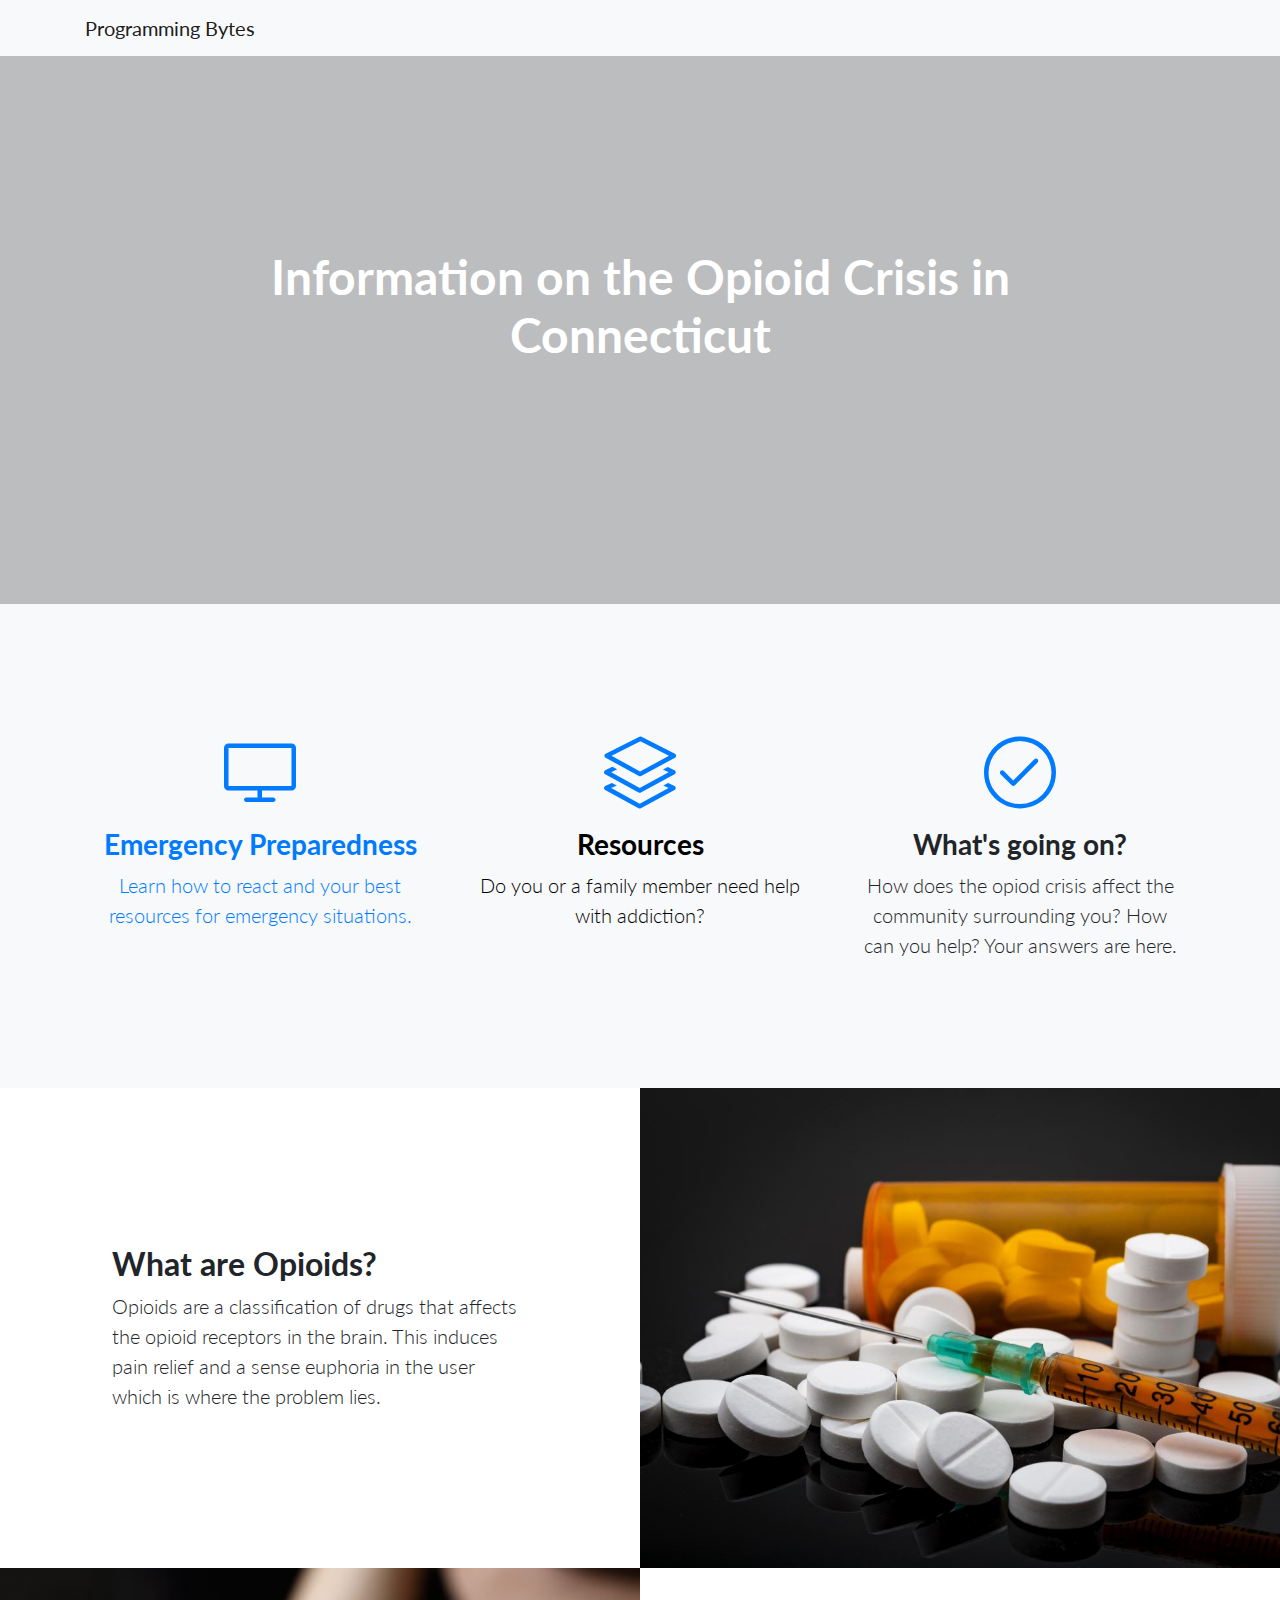
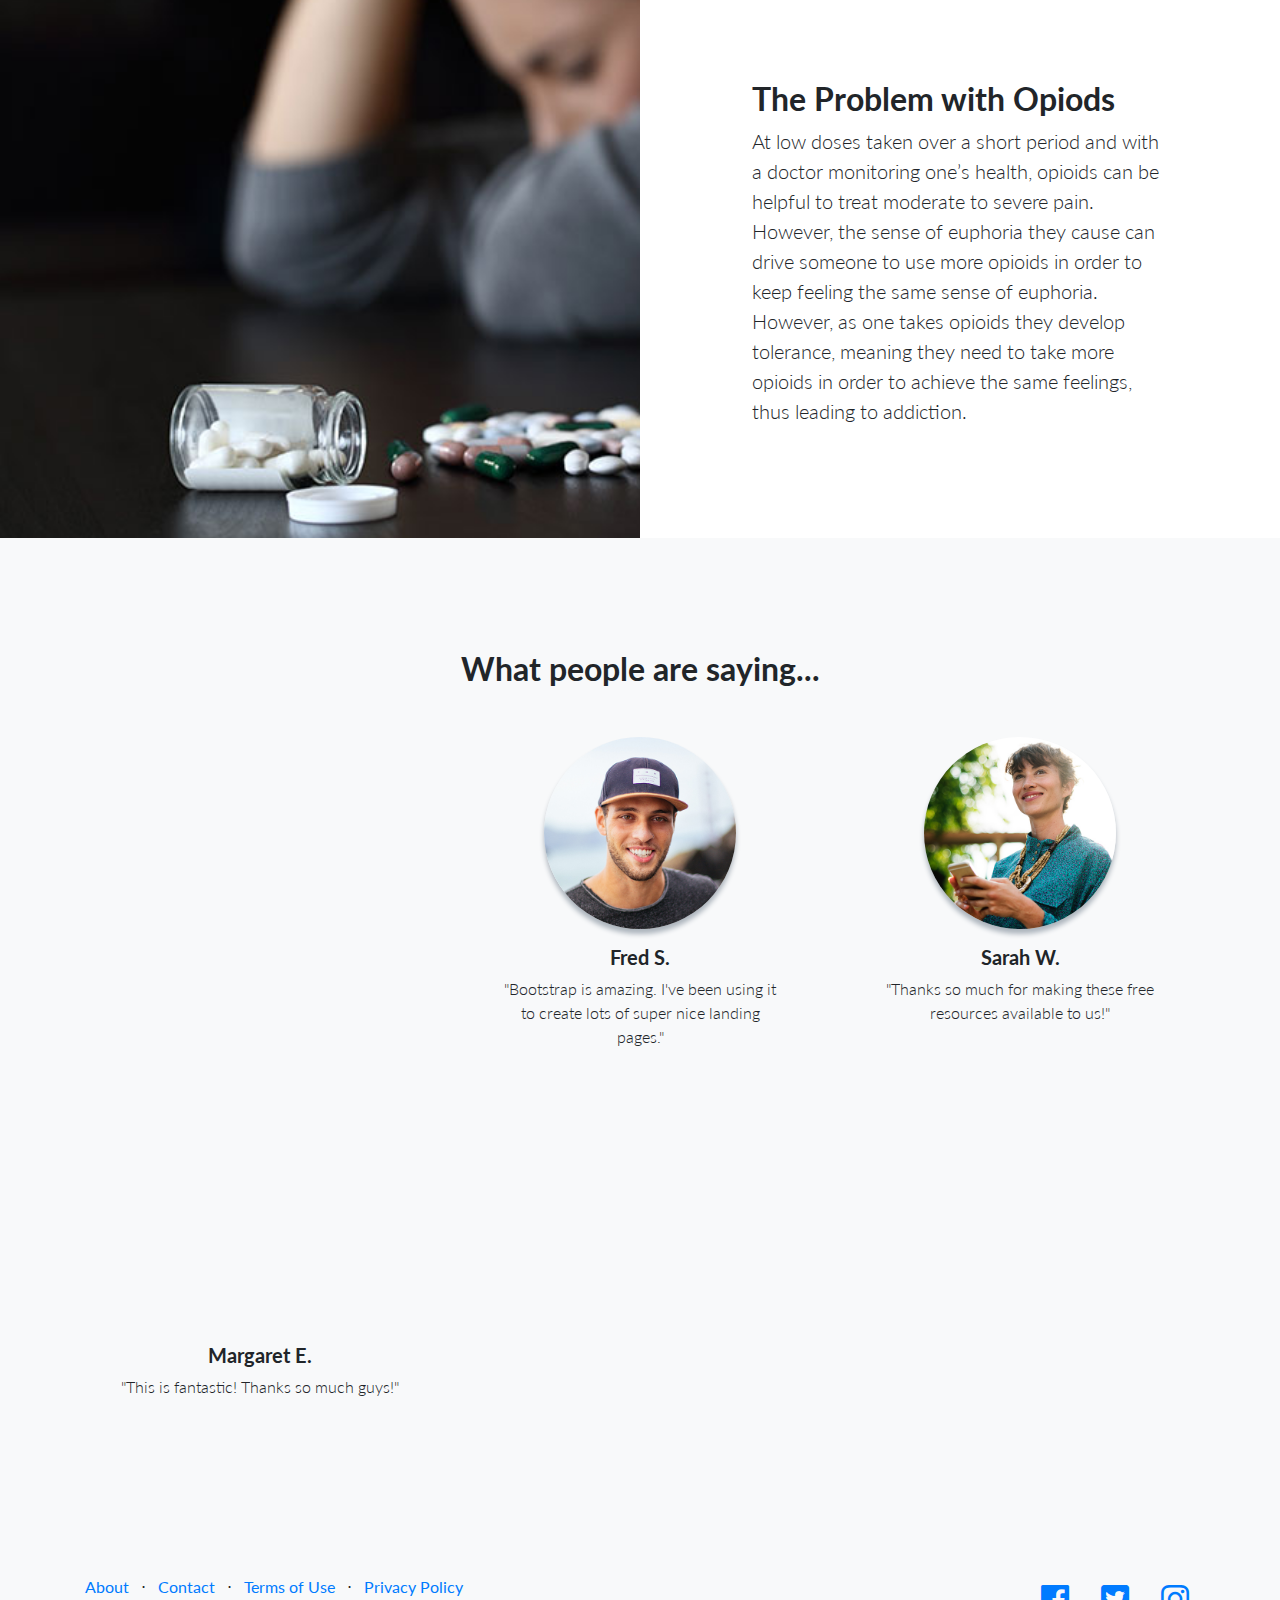
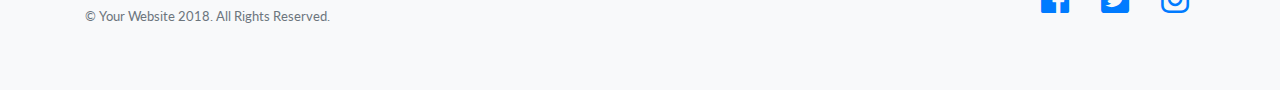
<file: startbootstrap-landing-page-gh-pages/index.html>
<!DOCTYPE html>
<html lang="en">
  <head>

    <meta charset="utf-8">
    <meta name="viewport" content="width=device-width, initial-scale=1, shrink-to-fit=no">
    <meta name="description" content="">
    <meta name="author" content="">

    <title>Programming Bytes</title>

    <!-- Bootstrap core CSS -->
    <link href="vendor/bootstrap/css/bootstrap.min.css" rel="stylesheet">

    <!-- Custom fonts for this template -->
    <link href="vendor/fontawesome-free/css/all.min.css" rel="stylesheet">
    <link href="vendor/simple-line-icons/css/simple-line-icons.css" rel="stylesheet" type="text/css">
    <link href="https://fonts.googleapis.com/css?family=Lato:300,400,700,300italic,400italic,700italic" rel="stylesheet" type="text/css">

    <!-- Custom styles for this template -->
    <link href="css/landing-page.min.css" rel="stylesheet">

  </head>

  <body>

    <!-- Navigation -->
    <nav class="navbar navbar-light bg-light static-top">
      <div class="container">
        <a class="navbar-brand" href="#">Programming Bytes</a>

      </div>
    </nav>

    <!-- Masthead -->
    <header class="masthead text-white text-center">
      <div class="overlay"></div>
      <div class="container">
        <div class="row">
          <div class="col-xl-9 mx-auto">
            <h1 class="mb-5">Information on the Opioid Crisis in Connecticut</h1>
          </div>
          <div class="col-md-10 col-lg-8 col-xl-7 mx-auto">
          </div>
        </div>
      </div>
    </header>

    <!-- Icons Grid -->
    <section class="features-icons bg-light text-center">
      <div class="container">
        <div class="row">
          <div class="col-lg-4">
			<a href="emergency.html">
            <div class="features-icons-item mx-auto mb-5 mb-lg-0 mb-lg-3">
              <div class="features-icons-icon d-flex">
                <i class="icon-screen-desktop m-auto text-primary" ></i>
              </div>
              <h3>Emergency Preparedness</h3>
              <p class="lead mb-0">Learn how to react and your best resources for emergency situations.</p>
			</a>
			</div>
          </div>

          <div class="col-lg-4">
		  <a href = "resources.html" style = "color: rgb(0,0,0)">
            <div class="features-icons-item mx-auto mb-5 mb-lg-0 mb-lg-3">
              <div class="features-icons-icon d-flex">
                <i class="icon-layers m-auto text-primary"></i>
              </div>
              <h3> Resources</h3>
              <p class="lead mb-0">Do you or a family member need help with addiction?</p>
            </div>
			  </a>
          </div>

          <div class="col-lg-4">
            <div class="features-icons-item mx-auto mb-0 mb-lg-3">
              <div class="features-icons-icon d-flex">
                <i class="icon-check m-auto text-primary"></i>
              </div>
              <h3>What's going on?</h3>
              <p class="lead mb-0">How does the opiod crisis affect the community surrounding you? How can you help?  Your answers are here. </p>
            </div>
          </div>
        </div>
      </div>
    </section>

    <!-- Image Showcases -->
    <section class="showcase">
      <div class="container-fluid p-0">
        <div class="row no-gutters">

          <div class="col-lg-6 order-lg-2 text-white showcase-img" style="background-image: url('img/opioids.jpg');"></div>
          <div class="col-lg-6 order-lg-1 my-auto showcase-text">
            <h2>What are Opioids?</h2>
            <p class="lead mb-0">Opioids are a classification of drugs that affects the opioid receptors in the brain. This induces pain relief and a sense euphoria in the user which is where the problem lies. </p>
          </div>
        </div>
        <div class="row no-gutters">
          <div class="col-lg-6 text-white showcase-img" style="background-image: url('img/addiction.jpg');"></div>
          <div class="col-lg-6 my-auto showcase-text">
            <h2>The Problem with Opiods</h2>
            <p class="lead mb-0">At low doses taken over a short period and with a doctor monitoring one’s health, opioids can be helpful to treat moderate to severe pain. However, the sense of euphoria they cause can drive someone to use more opioids in order to keep feeling the same sense of euphoria. However, as one takes opioids they develop tolerance, meaning they need to take more opioids in order to achieve the same feelings, thus leading to addiction.</p>
          </div>
        </div>

        </div>
      </div>
    </section>

    <!-- Testimonials -->
    <section class="testimonials text-center bg-light">
      <div class="container">
        <h2 class="mb-5">What people are saying...</h2>
        <div class="row">
          <div class="col-lg-4">
            <div class="testimonial-item mx-auto mb-5 mb-lg-0">
              <iframe width="800" height="600" src="https://app.powerbi.com/view?r=eyJrIjoiMTcxZjI1Y2ItNDRlNi00OTExLWFhZjgtOGNjODMxZGVkMDVlIiwidCI6ImI3OGI5MWU4LTQyOGUtNDIyZi1hNWI0LWE4ZjZjYWIwNzEwNCIsImMiOjF9" frameborder="0" allowFullScreen="true"></iframe>
              <h5>Margaret E.</h5>
              <p class="font-weight-light mb-0">"This is fantastic! Thanks so much guys!"</p>
            </div>
          </div>
          <div class="col-lg-4">
            <div class="testimonial-item mx-auto mb-5 mb-lg-0">
              <img class="img-fluid rounded-circle mb-3" src="img/testimonials-2.jpg" alt="">
              <h5>Fred S.</h5>
              <p class="font-weight-light mb-0">"Bootstrap is amazing. I've been using it to create lots of super nice landing pages."</p>
            </div>
          </div>
          <div class="col-lg-4">
            <div class="testimonial-item mx-auto mb-5 mb-lg-0">
              <img class="img-fluid rounded-circle mb-3" src="img/testimonials-3.jpg" alt="">
              <h5>Sarah	W.</h5>
              <p class="font-weight-light mb-0">"Thanks so much for making these free resources available to us!"</p>
            </div>
          </div>
        </div>
      </div>
    </section>


    <!-- Footer -->
    <footer class="footer bg-light">
      <div class="container">
        <div class="row">
          <div class="col-lg-6 h-100 text-center text-lg-left my-auto">
            <ul class="list-inline mb-2">
              <li class="list-inline-item">
                <a href="#">About</a>
              </li>
              <li class="list-inline-item">&sdot;</li>
              <li class="list-inline-item">
                <a href="#">Contact</a>
              </li>
              <li class="list-inline-item">&sdot;</li>
              <li class="list-inline-item">
                <a href="#">Terms of Use</a>
              </li>
              <li class="list-inline-item">&sdot;</li>
              <li class="list-inline-item">
                <a href="#">Privacy Policy</a>
              </li>
            </ul>
            <p class="text-muted small mb-4 mb-lg-0">&copy; Your Website 2018. All Rights Reserved.</p>
          </div>
          <div class="col-lg-6 h-100 text-center text-lg-right my-auto">
            <ul class="list-inline mb-0">
              <li class="list-inline-item mr-3">
                <a href="#">
                  <i class="fab fa-facebook fa-2x fa-fw"></i>
                </a>
              </li>
              <li class="list-inline-item mr-3">
                <a href="#">
                  <i class="fab fa-twitter-square fa-2x fa-fw"></i>
                </a>
              </li>
              <li class="list-inline-item">
                <a href="#">
                  <i class="fab fa-instagram fa-2x fa-fw"></i>
                </a>
              </li>
            </ul>
          </div>
        </div>
      </div>
    </footer>

    <!-- Bootstrap core JavaScript -->
    <script src="vendor/jquery/jquery.min.js"></script>
    <script src="vendor/bootstrap/js/bootstrap.bundle.min.js"></script>

  </body>

</html>
</file>
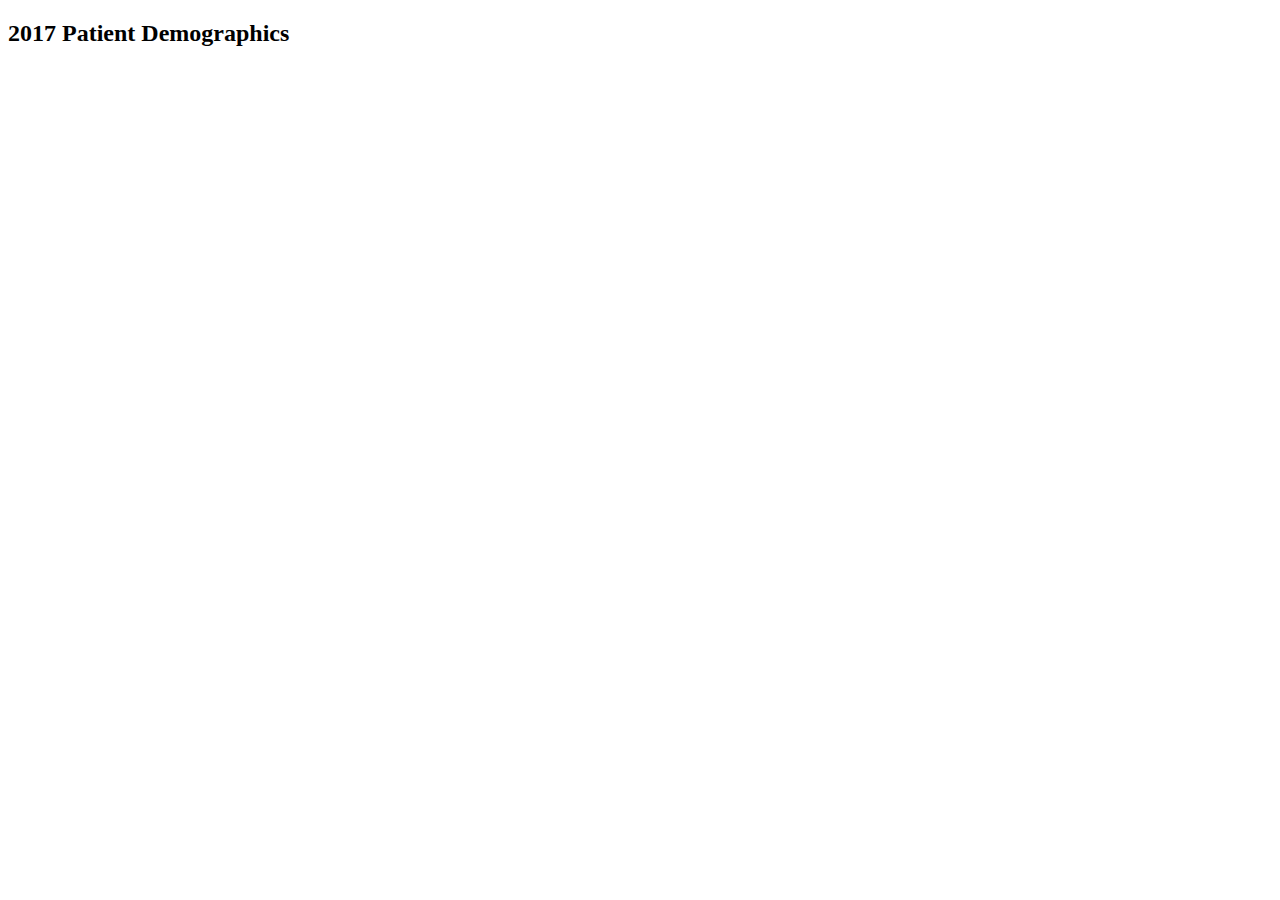
<file: startbootstrap-landing-page-gh-pages/chartTest.html>
<!doctype html>
<html>
  <head>
      <meta charset="utf-8">
      <title>2017 Patient Demographics</title>

      <link rel="stylesheet" type="text/css" href="css/styleChart.css">
      <script src="https://d3js.org/d3.v5.min.js" charset="utf-8"></script>
  </head>

  <body>
      <h2> 2017 Patient Demographics</h2>
      <script type="text/JavaScript" src="js/patientDem.js"></script>
  </body>
</html>
</file>
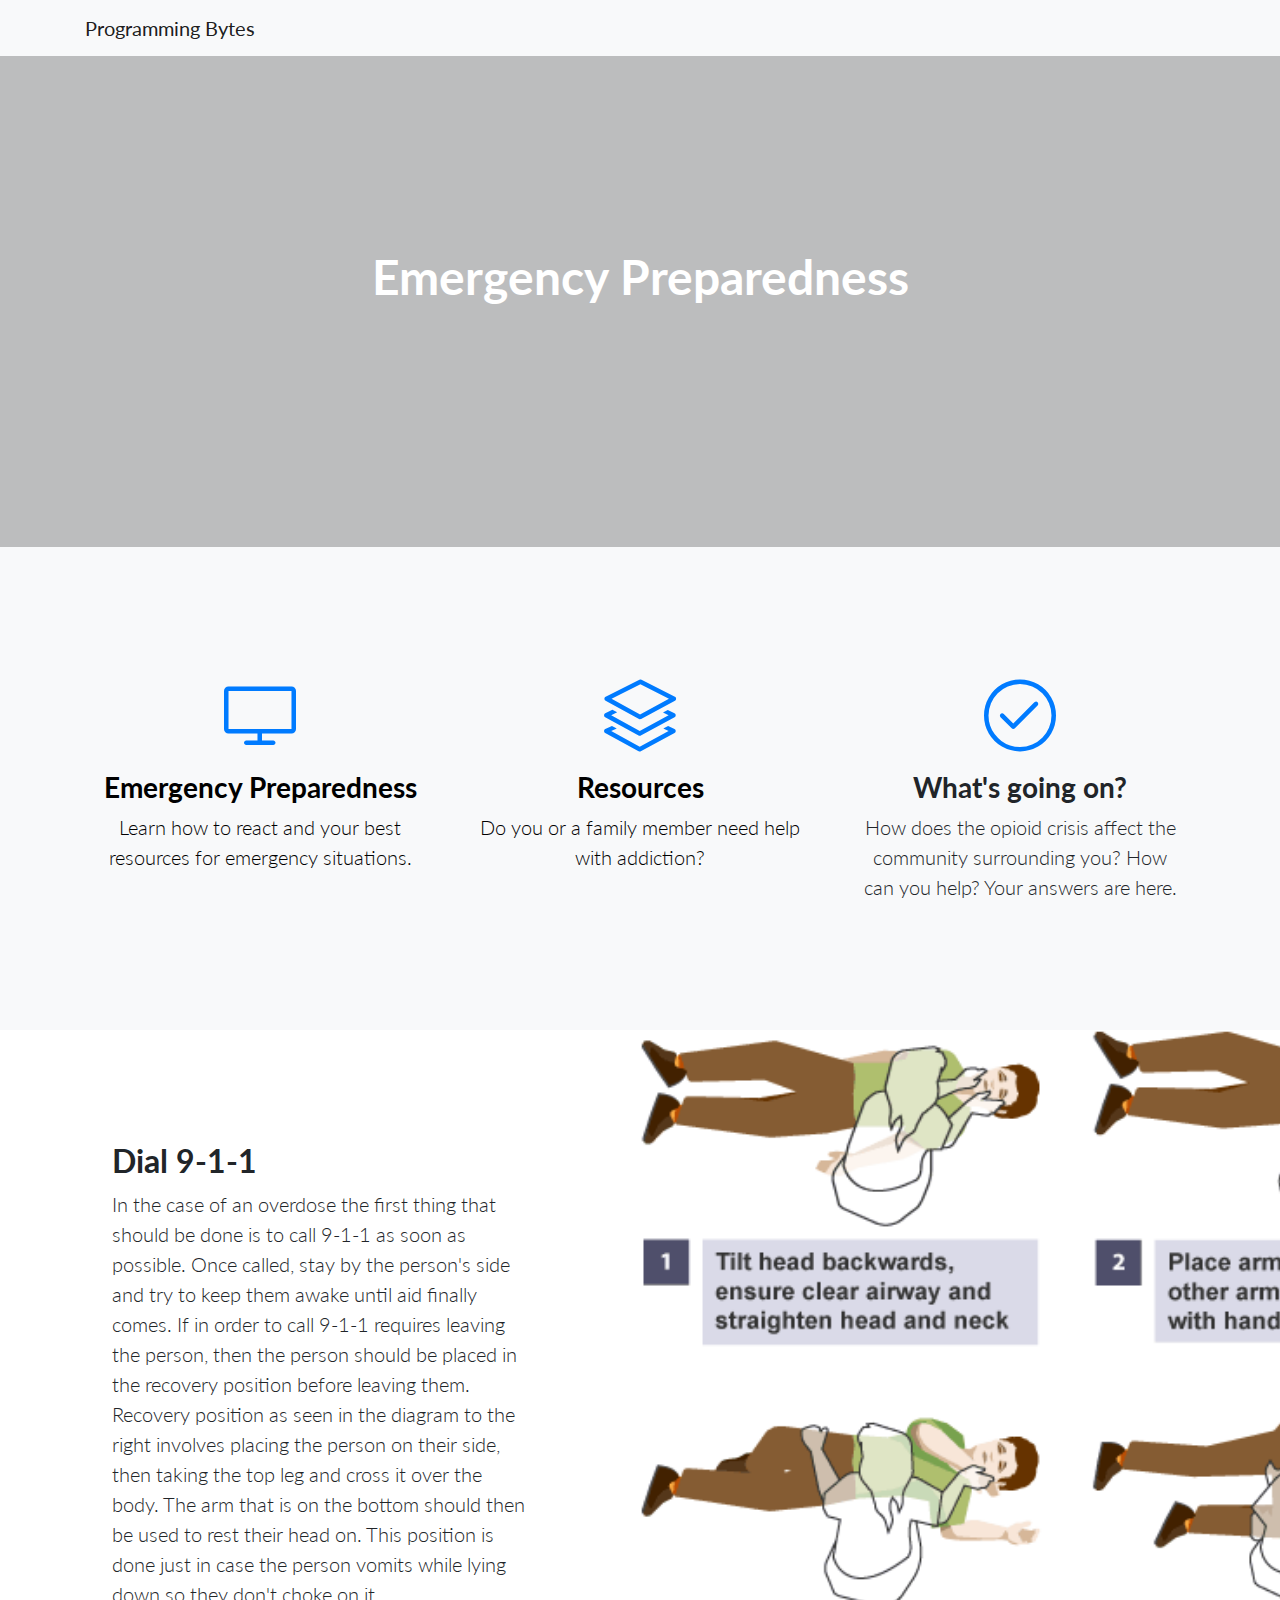
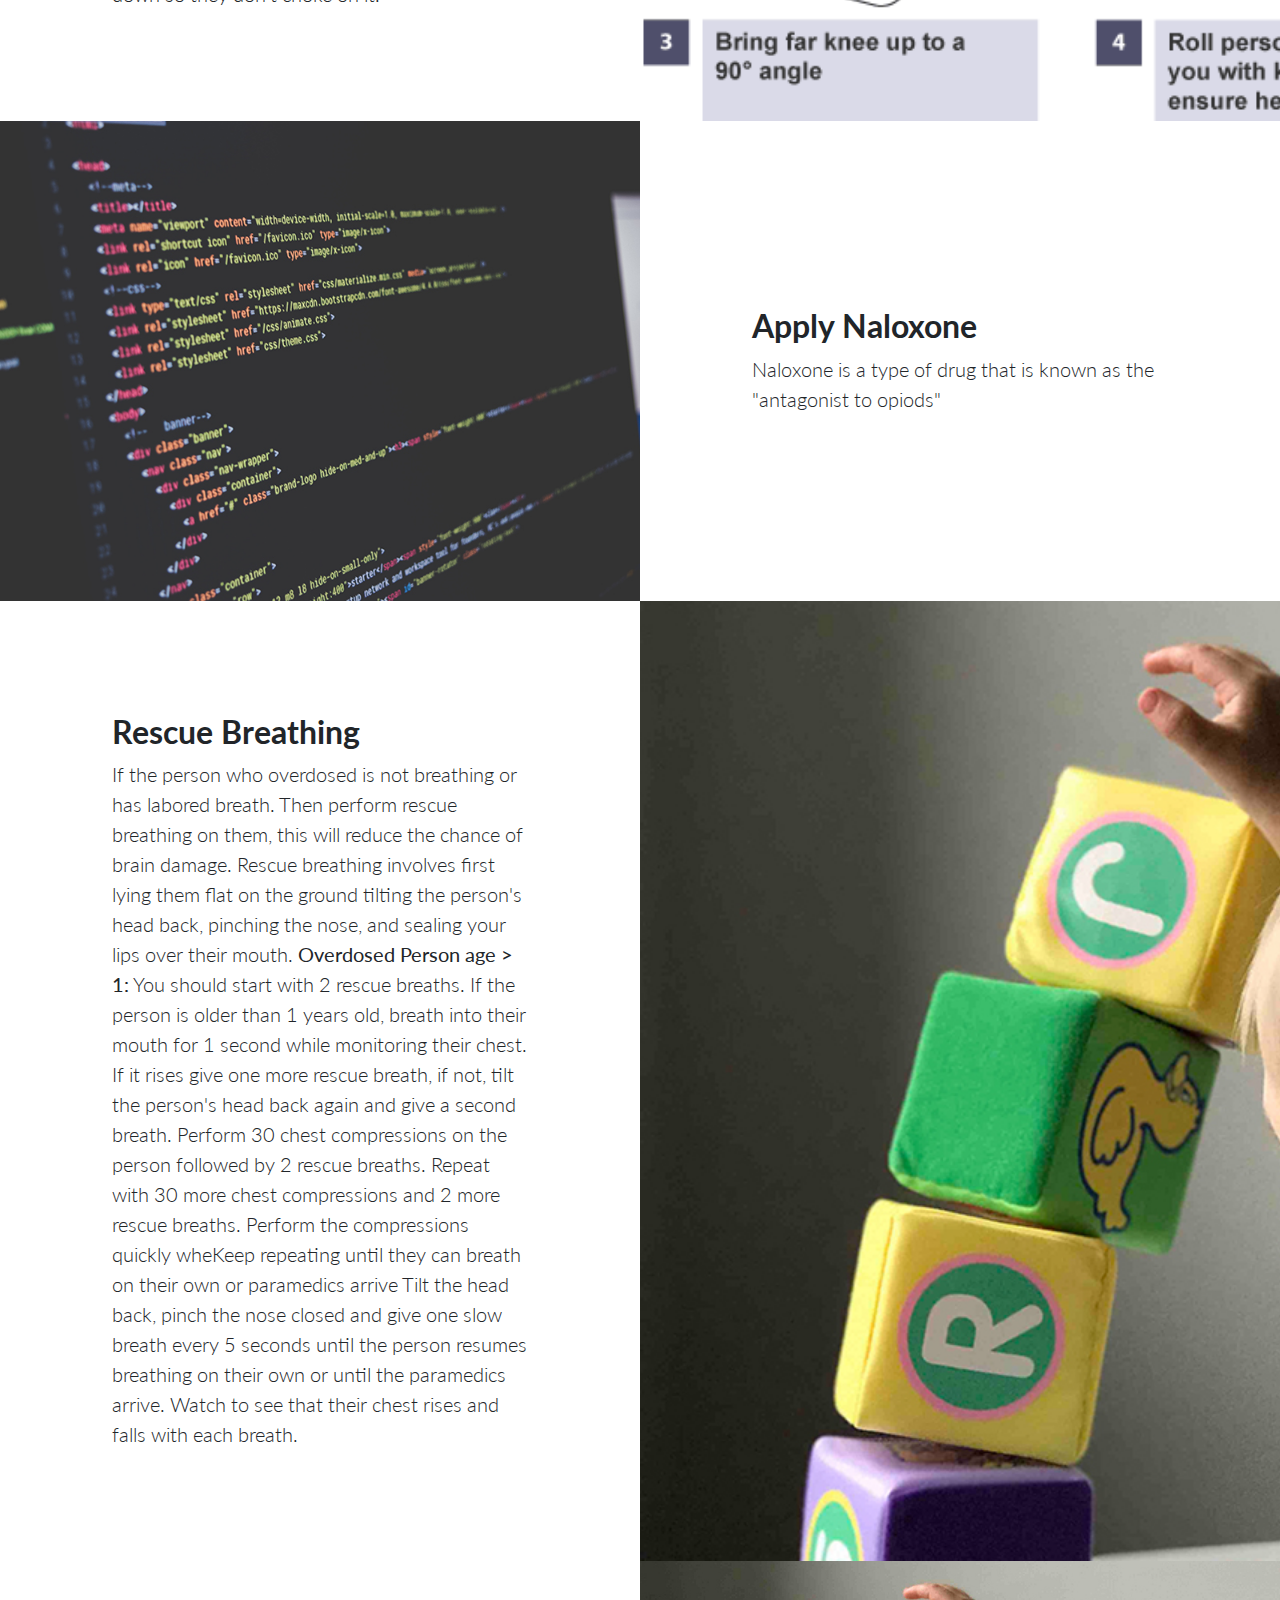
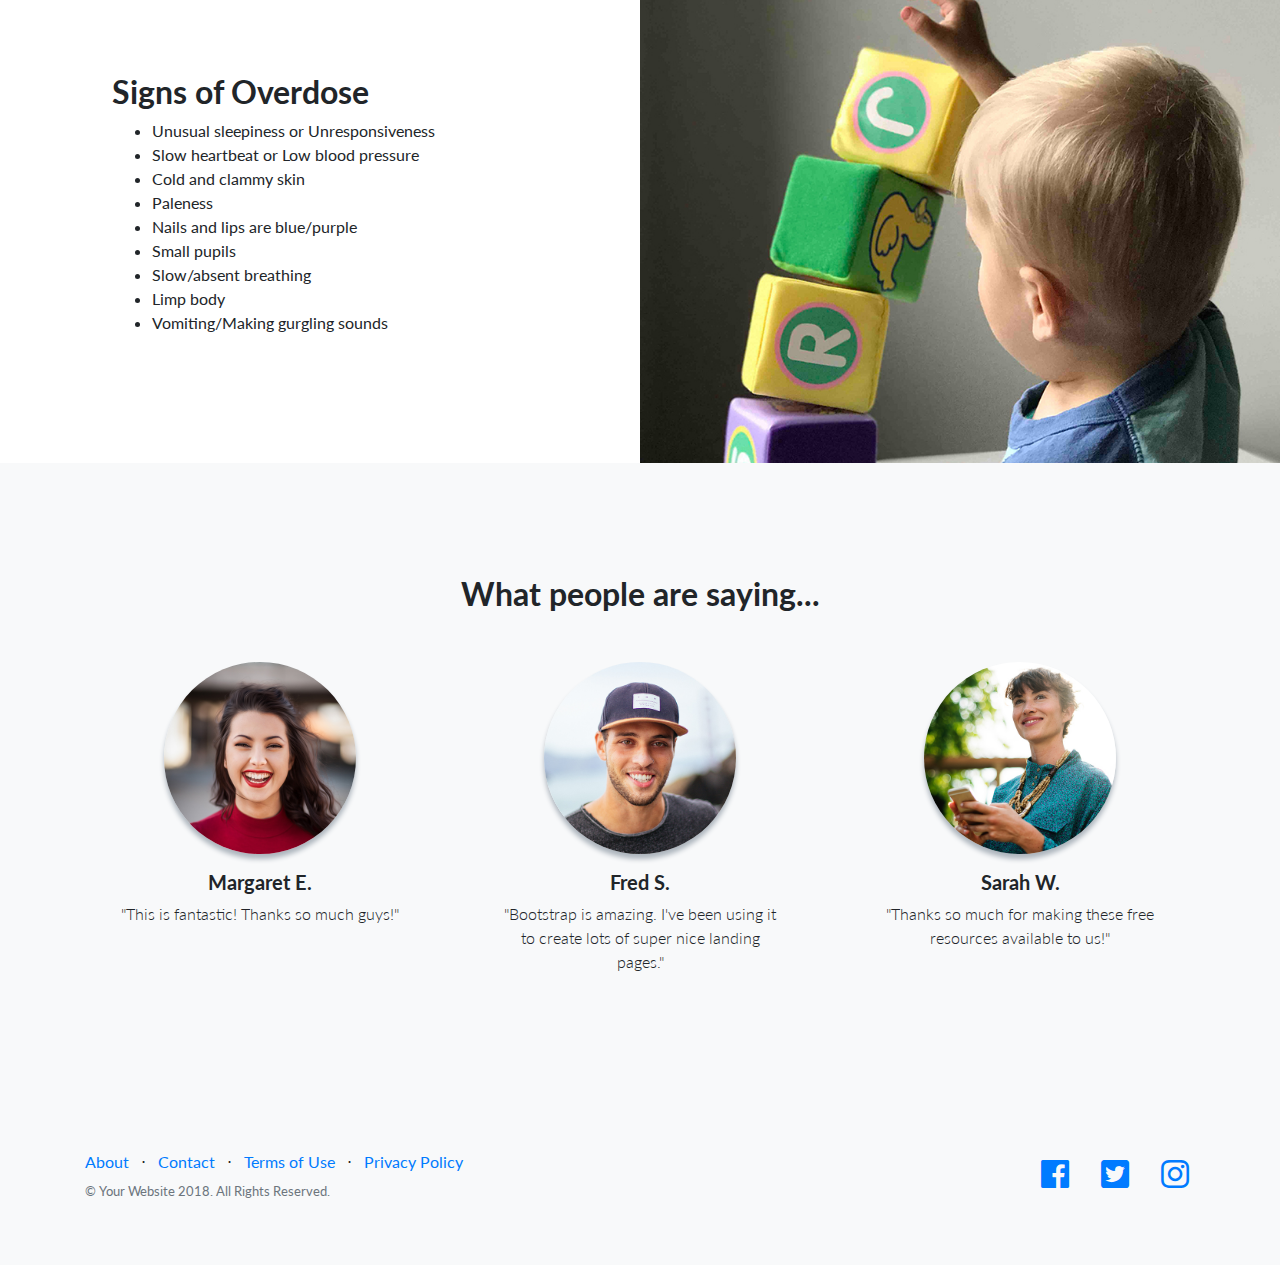
<file: startbootstrap-landing-page-gh-pages/emergency.html>
<!DOCTYPE html>
<html lang="en">

  <head>

    <meta charset="utf-8">
    <meta name="viewport" content="width=device-width, initial-scale=1, shrink-to-fit=no">
    <meta name="description" content="">
    <meta name="author" content="">

    <title>Programming Bytes</title>

    <!-- Bootstrap core CSS -->
    <link href="vendor/bootstrap/css/bootstrap.min.css" rel="stylesheet">

    <!-- Custom fonts for this template -->
    <link href="vendor/fontawesome-free/css/all.min.css" rel="stylesheet">
    <link href="vendor/simple-line-icons/css/simple-line-icons.css" rel="stylesheet" type="text/css">
    <link href="https://fonts.googleapis.com/css?family=Lato:300,400,700,300italic,400italic,700italic" rel="stylesheet" type="text/css">

    <!-- Custom styles for this template -->
    <link href="css/landing-page.min.css" rel="stylesheet">

  </head>

  <body>

    <!-- Navigation -->
    <nav class="navbar navbar-light bg-light static-top">
      <div class="container">
        <a class="navbar-brand" href="#">Programming Bytes</a>

      </div>
    </nav>

    <!-- Masthead -->
    <header class="masthead text-white text-center">
      <div class="overlay"></div>
      <div class="container">
        <div class="row">
          <div class="col-xl-9 mx-auto">
            <h1 class="mb-5">Emergency Preparedness</h1>
          </div>
          <div class="col-md-10 col-lg-8 col-xl-7 mx-auto">
          </div>
        </div>
      </div>
    </header>

    <!-- Icons Grid -->
    <section class="features-icons bg-light text-center">
      <div class="container">
        <div class="row">
          <div class="col-lg-4">
		  <a href="emergency.html" style = "color: rgb(0,0,0)">
            <div class="features-icons-item mx-auto mb-5 mb-lg-0 mb-lg-3">
              <div class="features-icons-icon d-flex">
                <i class="icon-screen-desktop m-auto text-primary"></i>
              </div>
              <h3>Emergency Preparedness</h3>
              <p class="lead mb-0">Learn how to react and your best resources for emergency situations.</p>
            </div>
			</a>
          </div>
          <div class="col-lg-4">
		  <a href="resources.html" style = "color: rgb(0,0,0)">
            <div class="features-icons-item mx-auto mb-5 mb-lg-0 mb-lg-3">
              <div class="features-icons-icon d-flex">
                <i class="icon-layers m-auto text-primary"></i>
              </div>
              <h3>Resources</h3>
              <p class="lead mb-0">Do you or a family member need help with addiction?</p>
            </div>
			</a>
          </div>
          <div class="col-lg-4">
            <div class="features-icons-item mx-auto mb-0 mb-lg-3">
              <div class="features-icons-icon d-flex">
                <i class="icon-check m-auto text-primary"></i>
              </div>
              <h3>What's going on?</h3>
              <p class="lead mb-0">How does the opioid crisis affect the community surrounding you? How can you help?  Your answers are here. </p>
            </div>
          </div>
        </div>
      </div>
    </section>
	
    <!-- Image Showcases -->
    <section class="showcase">
      <div class="container-fluid p-0">
        <div class="row no-gutters">

          <div class="col-lg-6 order-lg-2 text-white showcase-img" style="background-image: url('img/recoveryPosition.png');"></div>
          <div class="col-lg-6 order-lg-1 my-auto showcase-text">
            <h2>Dial 9-1-1</h2>
            <p class="lead mb-0">In the case of an overdose the first thing that should be done is to call 9-1-1 as soon as possible. Once called, stay by the person's side and try to keep them awake until aid finally comes. If in order to call 9-1-1 requires leaving the person, then the person should be placed in the recovery position before leaving them. Recovery position as seen in the diagram to the right involves placing the person on their side, then taking the top leg and cross it over the body. The arm that is on the bottom should then be used to rest their head on. This position is done just in case the person vomits while lying down so they don't choke on it.</p>
          </div>
        </div>
        <div class="row no-gutters">
          <div class="col-lg-6 text-white showcase-img" style="background-image: url('img/bg-showcase-2.jpg');"></div>
          <div class="col-lg-6 my-auto showcase-text">
            <h2>Apply Naloxone</h2>
            <p class="lead mb-0">Naloxone is a type of drug that is known as the "antagonist to opiods"</p>
          </div>
        </div>
		  <div class="row no-gutters">
          <div class="col-lg-6 order-lg-2 text-white showcase-img" style="background-image: url('img/bg-showcase-3.jpg');"></div>
          <div class="col-lg-6 order-lg-1 my-auto showcase-text">
            <h2> Rescue Breathing</h2>
            <p class="lead mb-0"> If the person who overdosed is not breathing or has labored breath. Then perform rescue breathing on them, this will reduce the chance of brain damage. Rescue breathing involves first lying them flat on the ground tilting the person's head back, pinching the nose, and sealing your lips over their mouth. 
			
			<b>Overdosed Person age > 1:</b>
			You should start with 2 rescue breaths. If the person is older than 1 years old, breath into their mouth for 1 second while monitoring their chest. If it rises give one more rescue breath, if not, tilt the person's head back again and give a second breath.
			Perform 30 chest compressions on the person followed by 2 rescue breaths. Repeat with 30 more chest compressions and 2 more rescue breaths. Perform the compressions quickly wheKeep repeating until they can breath on their own or paramedics arrive 
			
			
			
			Tilt the head back, pinch the nose closed and give one slow breath every 5 seconds until the person resumes breathing on their own or until the paramedics arrive. Watch to see that their chest rises and falls with each breath.
			</p>
          </div>
        </div>
        <div class="row no-gutters">
          <div class="col-lg-6 order-lg-2 text-white showcase-img" style="background-image: url('img/bg-showcase-3.jpg');"></div>
          <div class="col-lg-6 order-lg-1 my-auto showcase-text">
            <h2> Signs of Overdose</h2>
            <p class="lead mb-0">
				<ul style="list-style-type:disc">
				  <li>Unusual sleepiness or Unresponsiveness</li>
				  <li>Slow heartbeat or Low blood pressure</li>
				  <li>Cold and clammy skin</li>
				  <li>Paleness</li>
				  <li>Nails and lips are blue/purple</li>
				  <li>Small pupils</li>
				  <li>Slow/absent breathing</li>
				  <li>Limp body</li>
				  <li>Vomiting/Making gurgling sounds</li>
				</ul> 
			</p>
          </div>
        </div>
      </div>
    </section>

    <!-- Testimonials -->
    <section class="testimonials text-center bg-light">
      <div class="container">
        <h2 class="mb-5">What people are saying...</h2>
        <div class="row">
          <div class="col-lg-4">
            <div class="testimonial-item mx-auto mb-5 mb-lg-0">
              <img class="img-fluid rounded-circle mb-3" src="img/testimonials-1.jpg" alt="">
              <h5>Margaret E.</h5>
              <p class="font-weight-light mb-0">"This is fantastic! Thanks so much guys!"</p>
            </div>
          </div>
          <div class="col-lg-4">
            <div class="testimonial-item mx-auto mb-5 mb-lg-0">
              <img class="img-fluid rounded-circle mb-3" src="img/testimonials-2.jpg" alt="">
              <h5>Fred S.</h5>
              <p class="font-weight-light mb-0">"Bootstrap is amazing. I've been using it to create lots of super nice landing pages."</p>
            </div>
          </div>
          <div class="col-lg-4">
            <div class="testimonial-item mx-auto mb-5 mb-lg-0">
              <img class="img-fluid rounded-circle mb-3" src="img/testimonials-3.jpg" alt="">
              <h5>Sarah	W.</h5>
              <p class="font-weight-light mb-0">"Thanks so much for making these free resources available to us!"</p>
            </div>
          </div>
        </div>
      </div>
    </section>


    <!-- Footer -->
    <footer class="footer bg-light">
      <div class="container">
        <div class="row">
          <div class="col-lg-6 h-100 text-center text-lg-left my-auto">
            <ul class="list-inline mb-2">
              <li class="list-inline-item">
                <a href="#">About</a>
              </li>
              <li class="list-inline-item">&sdot;</li>
              <li class="list-inline-item">
                <a href="#">Contact</a>
              </li>
              <li class="list-inline-item">&sdot;</li>
              <li class="list-inline-item">
                <a href="#">Terms of Use</a>
              </li>
              <li class="list-inline-item">&sdot;</li>
              <li class="list-inline-item">
                <a href="#">Privacy Policy</a>
              </li>
            </ul>
            <p class="text-muted small mb-4 mb-lg-0">&copy; Your Website 2018. All Rights Reserved.</p>
          </div>
          <div class="col-lg-6 h-100 text-center text-lg-right my-auto">
            <ul class="list-inline mb-0">
              <li class="list-inline-item mr-3">
                <a href="#">
                  <i class="fab fa-facebook fa-2x fa-fw"></i>
                </a>
              </li>
              <li class="list-inline-item mr-3">
                <a href="#">
                  <i class="fab fa-twitter-square fa-2x fa-fw"></i>
                </a>
              </li>
              <li class="list-inline-item">
                <a href="#">
                  <i class="fab fa-instagram fa-2x fa-fw"></i>
                </a>
              </li>
            </ul>
          </div>
        </div>
      </div>
    </footer>

    <!-- Bootstrap core JavaScript -->
    <script src="vendor/jquery/jquery.min.js"></script>
    <script src="vendor/bootstrap/js/bootstrap.bundle.min.js"></script>

  </body>

</html>
</file>
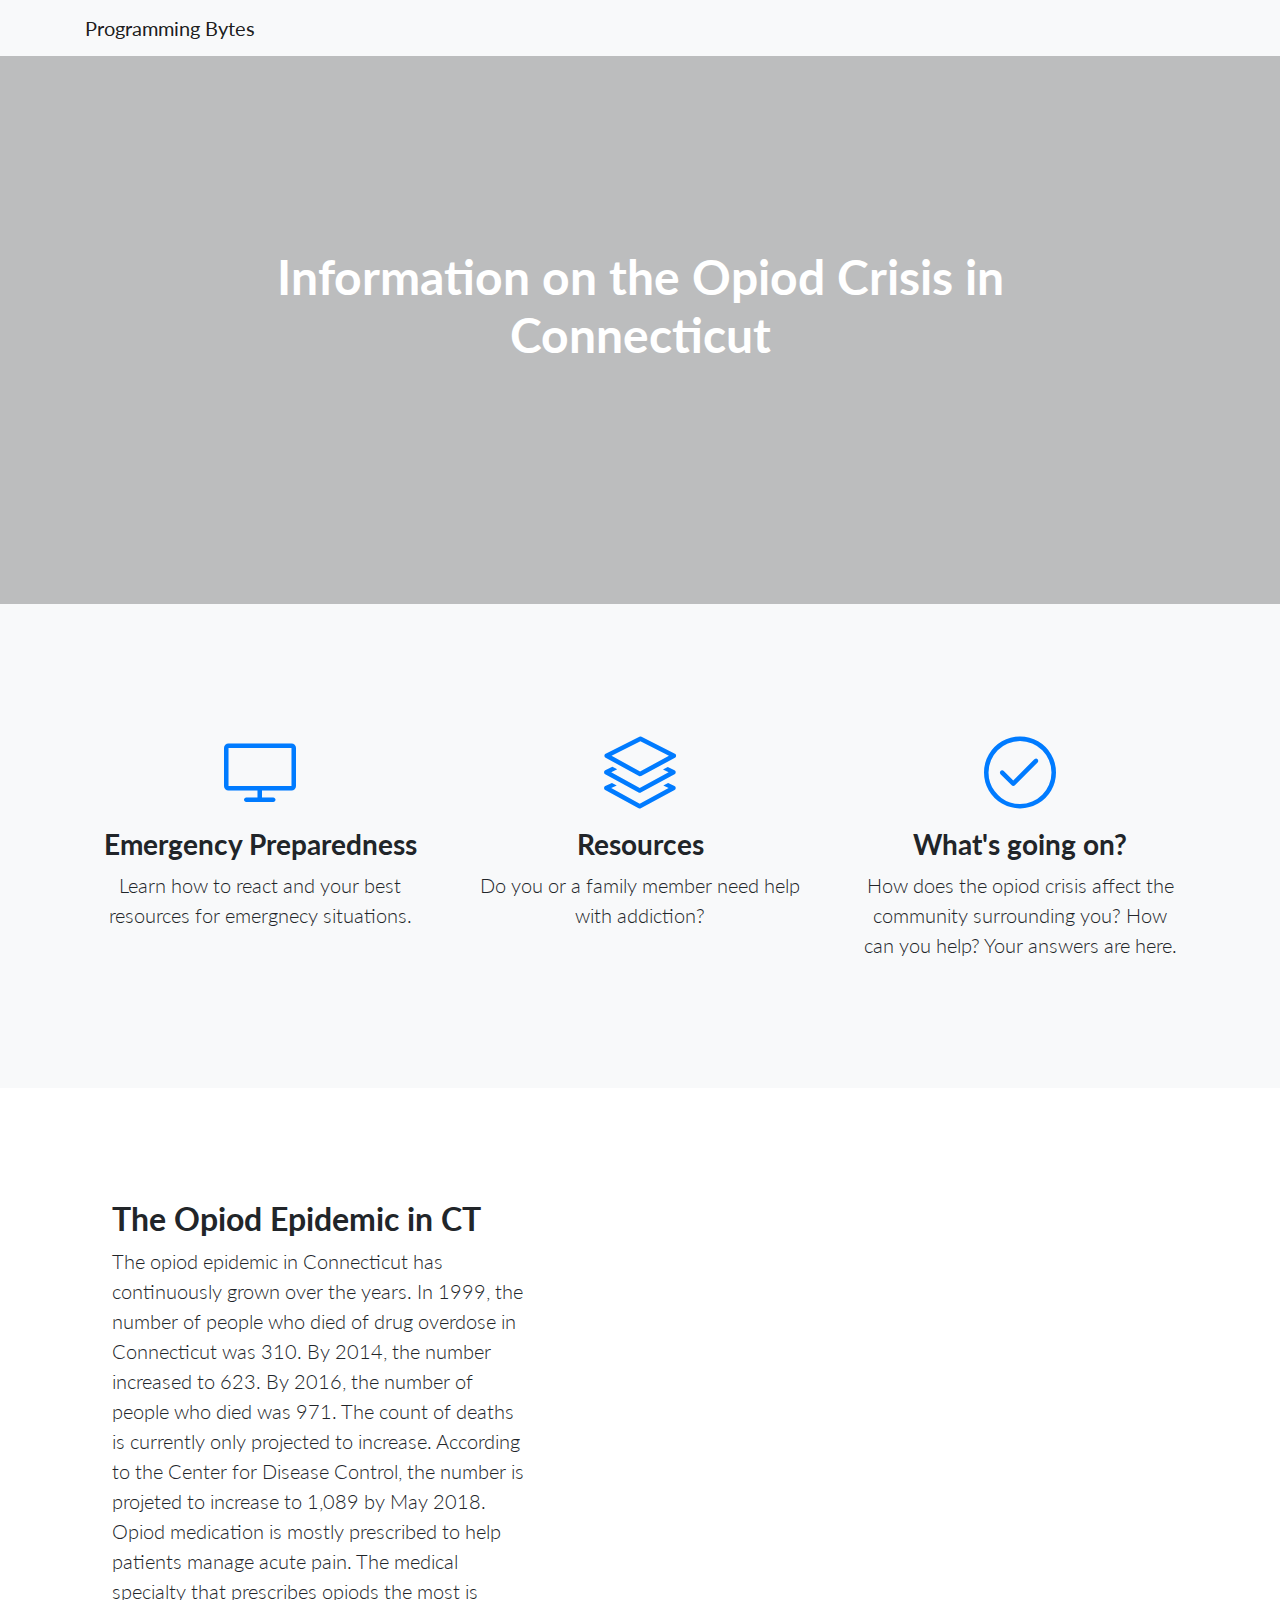
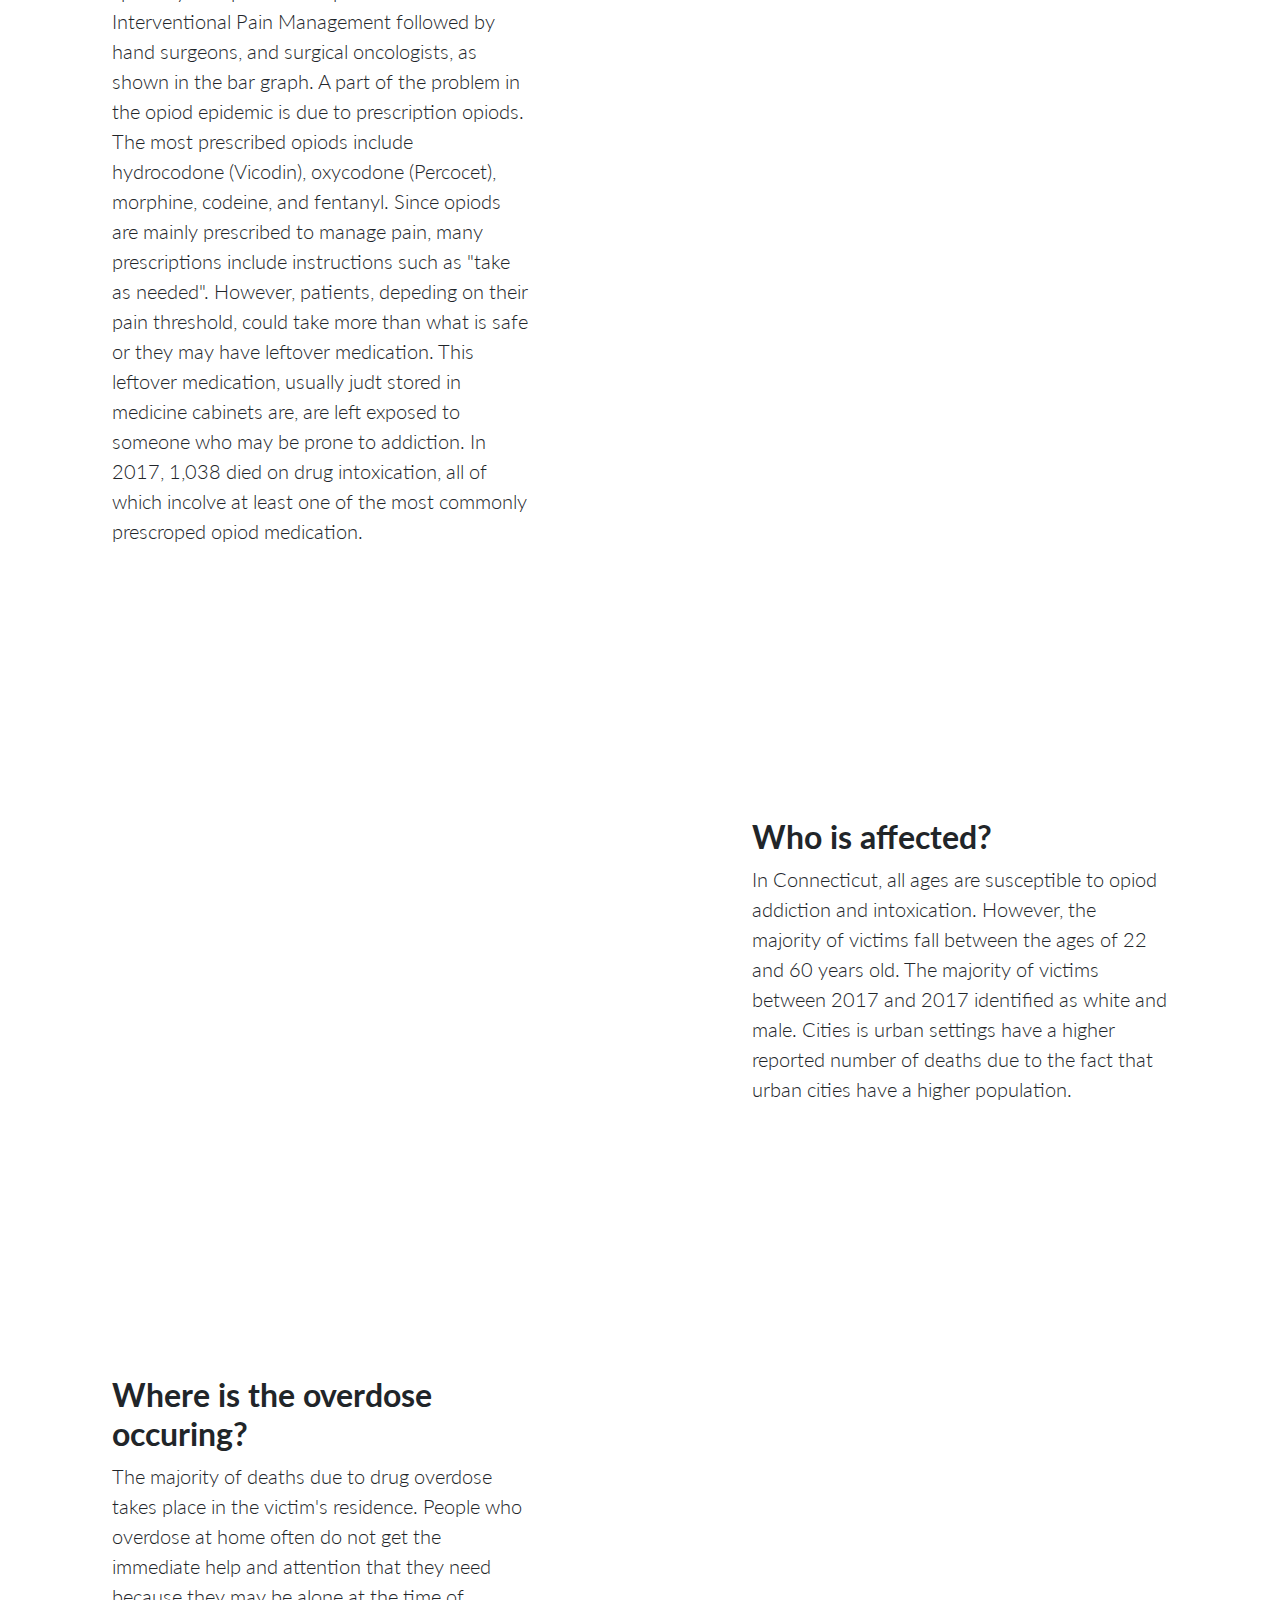
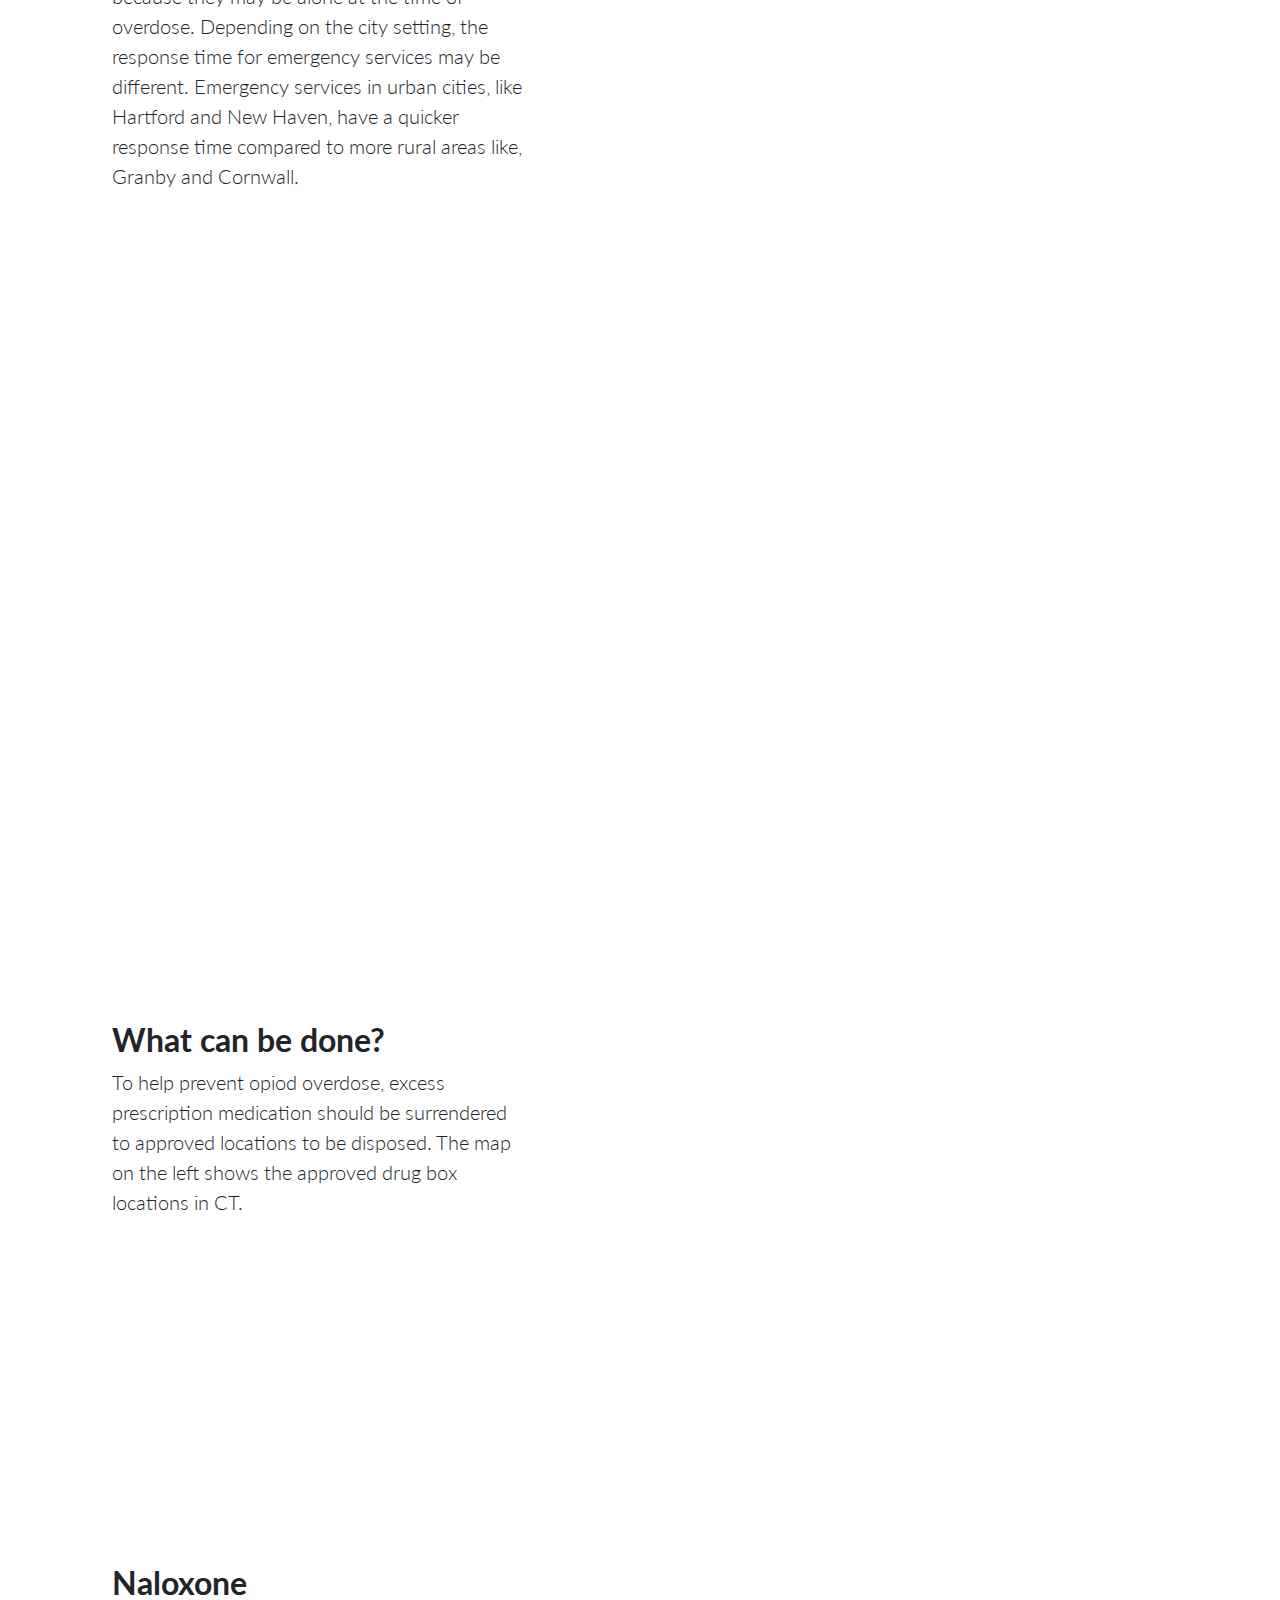
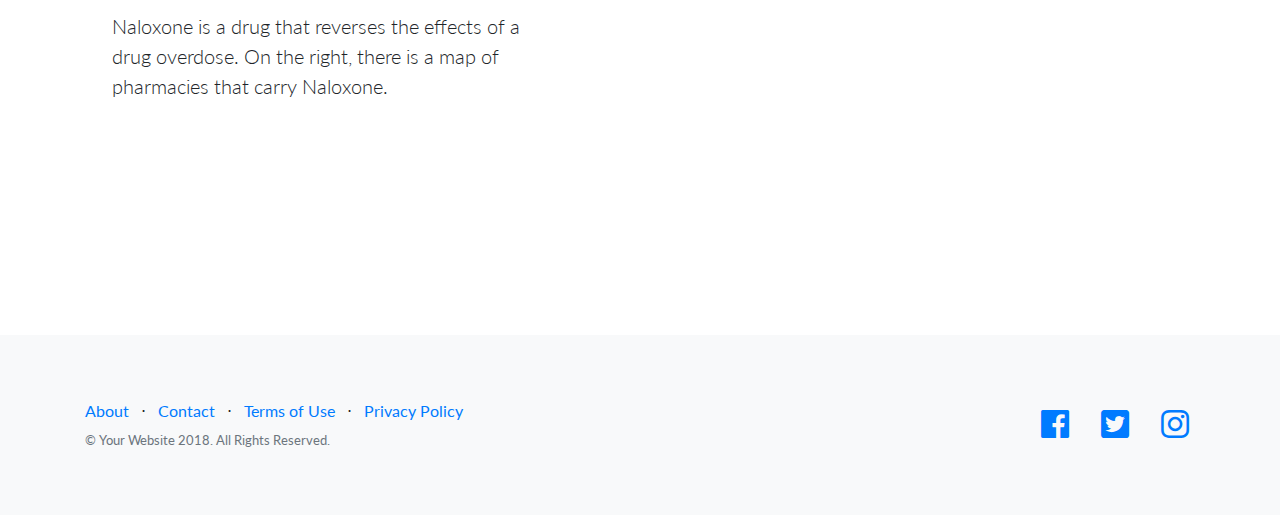
<file: startbootstrap-landing-page-gh-pages/generalpublic.html>
<!DOCTYPE html>
<html lang="en">

  <head>

    <meta charset="utf-8">
    <meta name="viewport" content="width=device-width, initial-scale=1, shrink-to-fit=no">
    <meta name="description" content="">
    <meta name="author" content="">

    <title>Programming Bytes</title>

    <!-- Bootstrap core CSS -->
    <link href="vendor/bootstrap/css/bootstrap.min.css" rel="stylesheet">

    <!-- Custom fonts for this template -->
    <link href="vendor/fontawesome-free/css/all.min.css" rel="stylesheet">
    <link href="vendor/simple-line-icons/css/simple-line-icons.css" rel="stylesheet" type="text/css">
    <link href="https://fonts.googleapis.com/css?family=Lato:300,400,700,300italic,400italic,700italic" rel="stylesheet" type="text/css">

    <!-- Custom styles for this template -->
    <link href="css/landing-page.min.css" rel="stylesheet">

  </head>

  <body>

    <!-- Navigation -->
    <nav class="navbar navbar-light bg-light static-top">
      <div class="container">
        <a class="navbar-brand" href="#">Programming Bytes</a>

      </div>
    </nav>

    <!-- Masthead -->
    <header class="masthead text-white text-center">
      <div class="overlay"></div>
      <div class="container">
        <div class="row">
          <div class="col-xl-9 mx-auto">
            <h1 class="mb-5">Information on the Opiod Crisis in Connecticut</h1>
          </div>
          <div class="col-md-10 col-lg-8 col-xl-7 mx-auto">
          </div>
        </div>
      </div>
    </header>

    <!-- Icons Grid -->
    <section class="features-icons bg-light text-center">
      <div class="container">
        <div class="row">
          <div class="col-lg-4">
            <div class="features-icons-item mx-auto mb-5 mb-lg-0 mb-lg-3">
              <div class="features-icons-icon d-flex">
                <i class="icon-screen-desktop m-auto text-primary"></i>
              </div>
              <h3>Emergency Preparedness</h3>
              <p class="lead mb-0">Learn how to react and your best resources for emergnecy situations.</p>
            </div>
          </div>
          <div class="col-lg-4">
            <div class="features-icons-item mx-auto mb-5 mb-lg-0 mb-lg-3">
              <div class="features-icons-icon d-flex">
                <i class="icon-layers m-auto text-primary"></i>
              </div>
              <h3>Resources</h3>
              <p class="lead mb-0">Do you or a family member need help with addiction?</p>
            </div>
          </div>
          <div class="col-lg-4">
            <div class="features-icons-item mx-auto mb-0 mb-lg-3">
              <div class="features-icons-icon d-flex">
                <i class="icon-check m-auto text-primary"></i>
              </div>
              <h3>What's going on?</h3>
              <p class="lead mb-0">How does the opiod crisis affect the community surrounding you? How can you help?  Your answers are here. </p>
            </div>
          </div>
        </div>
      </div>
    </section>

    <!-- Image Showcases -->
    <section class="showcase">
      <div class="container-fluid p-0">
        <div class="row no-gutters">

          <div class="col-lg-6 order-lg-2 text-white showcase-img">
          <iframe width="800" height="600" src="https://app.powerbi.com/view?r=eyJrIjoiMjNlNjk3YzgtMTA0MC00MTA4LTkyYzItMWU0NTI2MmNiN2VlIiwidCI6ImI3OGI5MWU4LTQyOGUtNDIyZi1hNWI0LWE4ZjZjYWIwNzEwNCIsImMiOjF9" frameborder="0" allowFullScreen="true"></iframe>
          </div>
          <div class="col-lg-6 order-lg-1 my-auto showcase-text">
            <h2>The Opiod Epidemic in CT</h2>
            <p class="lead mb-0">
              The opiod epidemic in Connecticut has continuously grown over the years. In 1999, the number of people who died of drug overdose in Connecticut was 310. By 2014, the number
              increased to 623. By 2016, the number of people who died was 971. The count of deaths is currently only projected to increase. According to the Center for Disease Control, the
              number is projeted to increase to 1,089 by May 2018.
            </p>
            <p class="lead mb-0">
              Opiod medication is mostly prescribed to help patients manage acute pain. The medical specialty that prescribes opiods the most is Interventional Pain Management followed by
              hand surgeons, and surgical oncologists, as shown in the bar graph. A part of the problem in the opiod epidemic is due to prescription opiods.
              The most prescribed opiods include hydrocodone (Vicodin), oxycodone (Percocet), morphine, codeine, and fentanyl. Since opiods are mainly prescribed to manage pain,
              many prescriptions include instructions such as "take as needed". However, patients, depeding on their pain threshold, could take more than what is safe or they may have leftover medication.
              This leftover medication, usually judt stored in medicine cabinets are, are left exposed to someone who may be prone to addiction. In 2017, 1,038 died on drug intoxication, all of which incolve
              at least one of the most commonly prescroped opiod medication.

            </p>
          </div>
        </div>
        <div class="row no-gutters">
          <div class="col-lg-6 text-white showcase-img">
            <iframe width="800" height="600" src="https://app.powerbi.com/view?r=eyJrIjoiZDE0ODZmMDAtYTYzNC00MmUxLTkzYTUtN2U3NzI1NTQ2YzIyIiwidCI6ImI3OGI5MWU4LTQyOGUtNDIyZi1hNWI0LWE4ZjZjYWIwNzEwNCIsImMiOjF9" frameborder="0" allowFullScreen="true"></iframe>
          </div>
          <div class="col-lg-6 my-auto showcase-text">
            <h2>Who is affected? </h2>
            <p class="lead mb-0">
              In Connecticut, all ages are susceptible to opiod addiction and intoxication. However, the majority of victims fall between the ages of 22 and 60 years old. The majority of
              victims between 2017 and 2017 identified as white and male. Cities is urban settings have a higher reported number of deaths due to the fact that urban cities have a higher population.
            </p>
          </div>
        </div>
        <div class="row no-gutters">
          <div class="col-lg-6 order-lg-2 text-white showcase-img">
            <iframe width="800" height="600" src="https://app.powerbi.com/view?r=eyJrIjoiMDZmYTA4OTItZmU5Yy00Mzg1LWFhNGItNmUwN2NkMDFiZjYzIiwidCI6ImI3OGI5MWU4LTQyOGUtNDIyZi1hNWI0LWE4ZjZjYWIwNzEwNCIsImMiOjF9" frameborder="0" allowFullScreen="true"></iframe>
          </div>
          <div class="col-lg-6 order-lg-1 my-auto showcase-text">
            <h2>Where is the overdose occuring?</h2>
            <p class="lead mb-0">
              The majority of deaths due to drug overdose takes place in the victim's residence. People who overdose at home often do not get the immediate help and attention that they need
              because they may be alone at the time of overdose. Depending on the city setting, the response time for emergency services may be different. Emergency services in urban cities, like Hartford and New Haven,
              have a quicker response time compared to more rural areas like, Granby and Cornwall.
            </p>
          </div>
        </div>
        <div class="row no-gutters">
          <div>
          <iframe width="800" height="600" src="https://app.powerbi.com/view?r=eyJrIjoiMjEyMWRkZWMtODFhOS00ZTgwLWEzZWEtNWUwZWM1Y2VkNGJhIiwidCI6ImI3OGI5MWU4LTQyOGUtNDIyZi1hNWI0LWE4ZjZjYWIwNzEwNCIsImMiOjF9" frameborder="0" allowFullScreen="true"></iframe>
        </div>
          <div class="col-lg-6 my-auto showcase-text">
            <h2>What can be done? </h2>
            <p class="lead mb-0">
              To help prevent opiod overdose, excess prescription medication should be surrendered to approved locations to be disposed. The map on the left shows the approved drug box
              locations in CT.
            </p>
          </div>
        </div>
        <div class="row no-gutters">
          <div class="col-lg-6 order-lg-2 text-white showcase-img">
            <!--embed for pharmacy map-->
            <iframe width="800" height="600" src="https://app.powerbi.com/view?r=eyJrIjoiZWI1M2E0YTMtZTUwZS00YWJmLTkzODgtOTAzYjI0MjU3Mzc4IiwidCI6ImI3OGI5MWU4LTQyOGUtNDIyZi1hNWI0LWE4ZjZjYWIwNzEwNCIsImMiOjF9" frameborder="0" allowFullScreen="true"></iframe>
          </div>
          <div class="col-lg-6 order-lg-1 my-auto showcase-text">
            <h2>Naloxone</h2>
            <p class="lead mb-0">
              Naloxone is a drug that reverses the effects of a drug overdose. On the right, there is a map of pharmacies that carry Naloxone.
            </p>
          </div>
        </div>
      </div>
    </section>

    <!-- Footer -->
    <footer class="footer bg-light">
      <div class="container">
        <div class="row">
          <div class="col-lg-6 h-100 text-center text-lg-left my-auto">
            <ul class="list-inline mb-2">
              <li class="list-inline-item">
                <a href="#">About</a>
              </li>
              <li class="list-inline-item">&sdot;</li>
              <li class="list-inline-item">
                <a href="#">Contact</a>
              </li>
              <li class="list-inline-item">&sdot;</li>
              <li class="list-inline-item">
                <a href="#">Terms of Use</a>
              </li>
              <li class="list-inline-item">&sdot;</li>
              <li class="list-inline-item">
                <a href="#">Privacy Policy</a>
              </li>
            </ul>
            <p class="text-muted small mb-4 mb-lg-0">&copy; Your Website 2018. All Rights Reserved.</p>
          </div>
          <div class="col-lg-6 h-100 text-center text-lg-right my-auto">
            <ul class="list-inline mb-0">
              <li class="list-inline-item mr-3">
                <a href="#">
                  <i class="fab fa-facebook fa-2x fa-fw"></i>
                </a>
              </li>
              <li class="list-inline-item mr-3">
                <a href="#">
                  <i class="fab fa-twitter-square fa-2x fa-fw"></i>
                </a>
              </li>
              <li class="list-inline-item">
                <a href="#">
                  <i class="fab fa-instagram fa-2x fa-fw"></i>
                </a>
              </li>
            </ul>
          </div>
        </div>
      </div>
    </footer>

    <!-- Bootstrap core JavaScript -->
    <script src="vendor/jquery/jquery.min.js"></script>
    <script src="vendor/bootstrap/js/bootstrap.bundle.min.js"></script>

  </body>

</html>
</file>
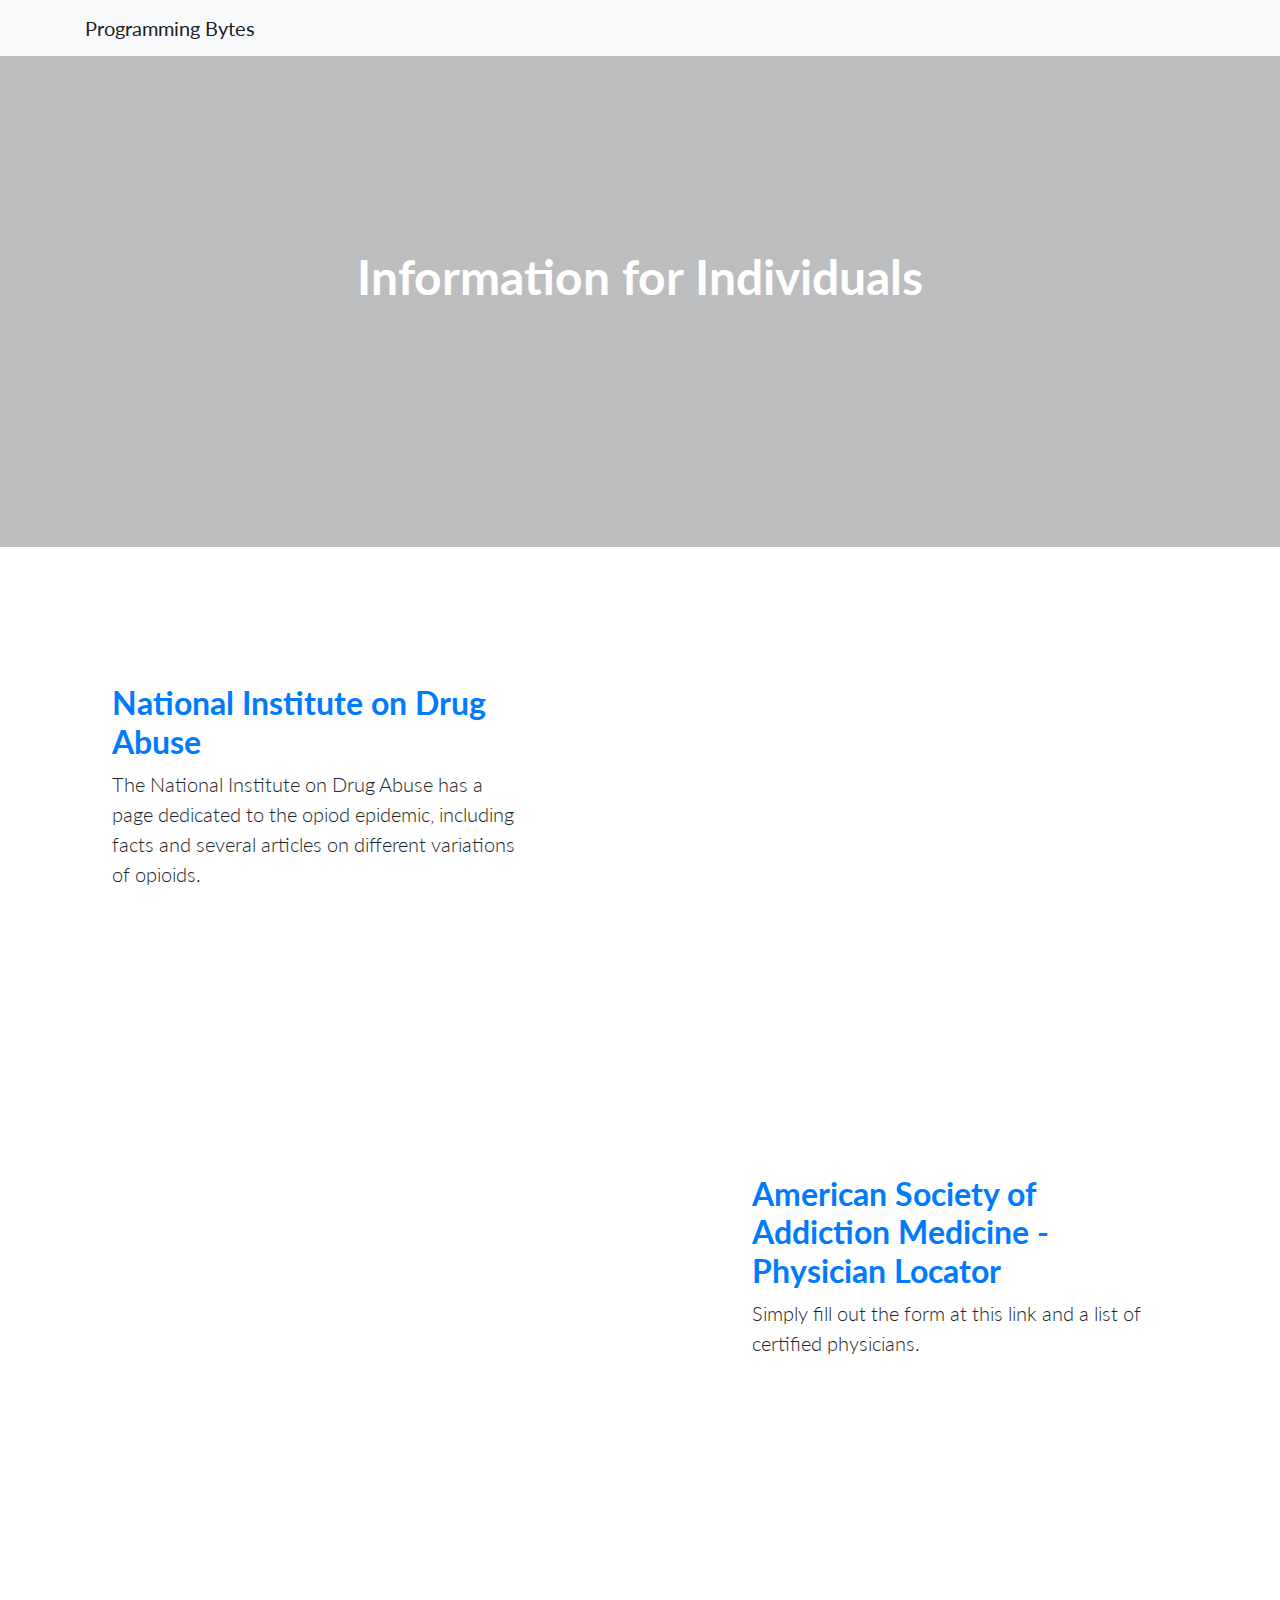
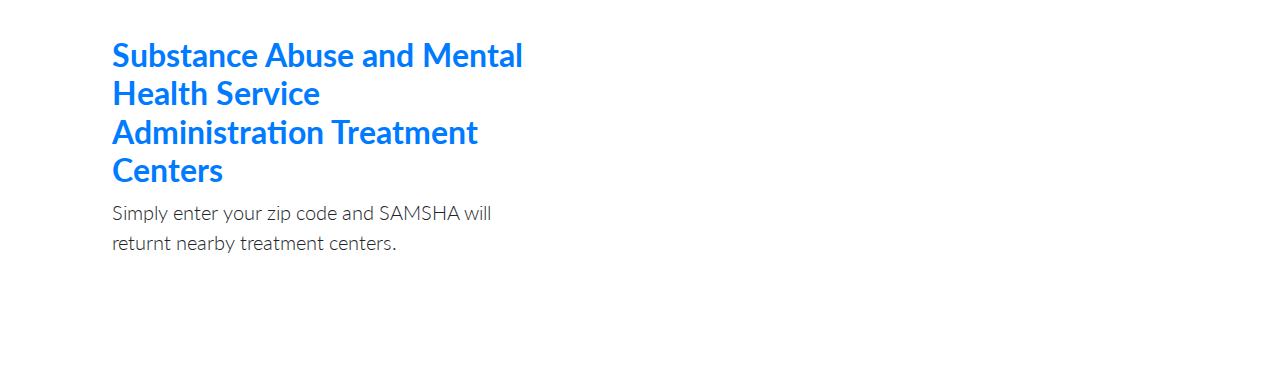
<file: startbootstrap-landing-page-gh-pages/res_afflicted.html>
<!DOCTYPE html>
<html lang="en">

  <head>

    <meta charset="utf-8">
    <meta name="viewport" content="width=device-width, initial-scale=1, shrink-to-fit=no">
    <meta name="description" content="">
    <meta name="author" content="">

    <title>Resources for individuals</title>

    <!-- Bootstrap core CSS -->
    <link href="vendor/bootstrap/css/bootstrap.min.css" rel="stylesheet">

    <!-- Custom fonts for this template -->
    <link href="vendor/fontawesome-free/css/all.min.css" rel="stylesheet">
    <link href="vendor/simple-line-icons/css/simple-line-icons.css" rel="stylesheet" type="text/css">
    <link href="https://fonts.googleapis.com/css?family=Lato:300,400,700,300italic,400italic,700italic" rel="stylesheet" type="text/css">

    <!-- Custom styles for this template -->
    <link href="css/landing-page.min.css" rel="stylesheet">

  </head>

  <body>

    <!-- Navigation -->
    <nav class="navbar navbar-light bg-light static-top">
      <div class="container">
        <a class="navbar-brand" href="#">Programming Bytes</a>

      </div>
    </nav>

    <!-- Masthead -->
    <header class="masthead text-white text-center">
      <div class="overlay"></div>
      <div class="container">
        <div class="row">
          <div class="col-xl-9 mx-auto">
            <h1 class="mb-5">Information for Individuals</h1>
          </div>
          <div class="col-md-10 col-lg-8 col-xl-7 mx-auto">
          </div>
        </div>
      </div>
    </header>


    <!-- Image Showcases -->
    <section class="showcase">
      <div class="container-fluid p-0">
        <div class="row no-gutters">

          <div class="col-lg-6 order-lg-2 text-white showcase-img" style="background-image: url('http://iqsolutions.com/sites/default/files/articles/11110457_10153261087268571_6406408699608767706_n.jpg');"></div>
          <div class="col-lg-6 order-lg-1 my-auto showcase-text">
            <a href="https://www.drugabuse.gov/drugs-abuse/opioids" title="National Institute on Drug Abuse information on Opiods"><h2>National Institute on Drug Abuse</h2></a>
            <p class="lead mb-0">The National Institute on Drug Abuse has a page dedicated to the opiod epidemic, including facts and several articles on different variations of opioids. </p>
          </div>
        </div>
        <div class="row no-gutters">
          <div class="col-lg-6 text-white showcase-img" style="background-image: url('https://www.2-save.org/wp-content/uploads/2017/03/Resources-img2.jpg');"></div>
          <div class="col-lg-6 my-auto showcase-text">
            <a href = "https://asam.ps.membersuite.com/directory/SearchDirectory_Criteria.aspx" title="American Society of Addiction Medicine Physician Locator"><h2>American Society of Addiction Medicine - Physician Locator</h2></a>
            <p class="lead mb-0">Simply fill out the form at this link and a list of certified physicians.</p>
          </div>
        </div>
        <div class="row no-gutters">
          <div class="col-lg-6 order-lg-2 text-white showcase-img" style="background-image: url('https://files.hiv.gov/s3fs-public/samhsa%20logo.jpg?null');"></div>
          <div class="col-lg-6 order-lg-1 my-auto showcase-text">
            <a href ="https://findtreatment.samhsa.gov/" title="SAMHSA Treatment Service Locator"><h2>Substance Abuse and Mental Health Service Administration Treatment Centers</h2></a>
            <p class="lead mb-0">Simply enter your zip code and SAMSHA will returnt nearby treatment centers.</p>
          </div>
        </div>
      </div>
    </section>



    <!-- Bootstrap core JavaScript -->
    <script src="vendor/jquery/jquery.min.js"></script>
    <script src="vendor/bootstrap/js/bootstrap.bundle.min.js"></script>

  </body>

</html>
</file>
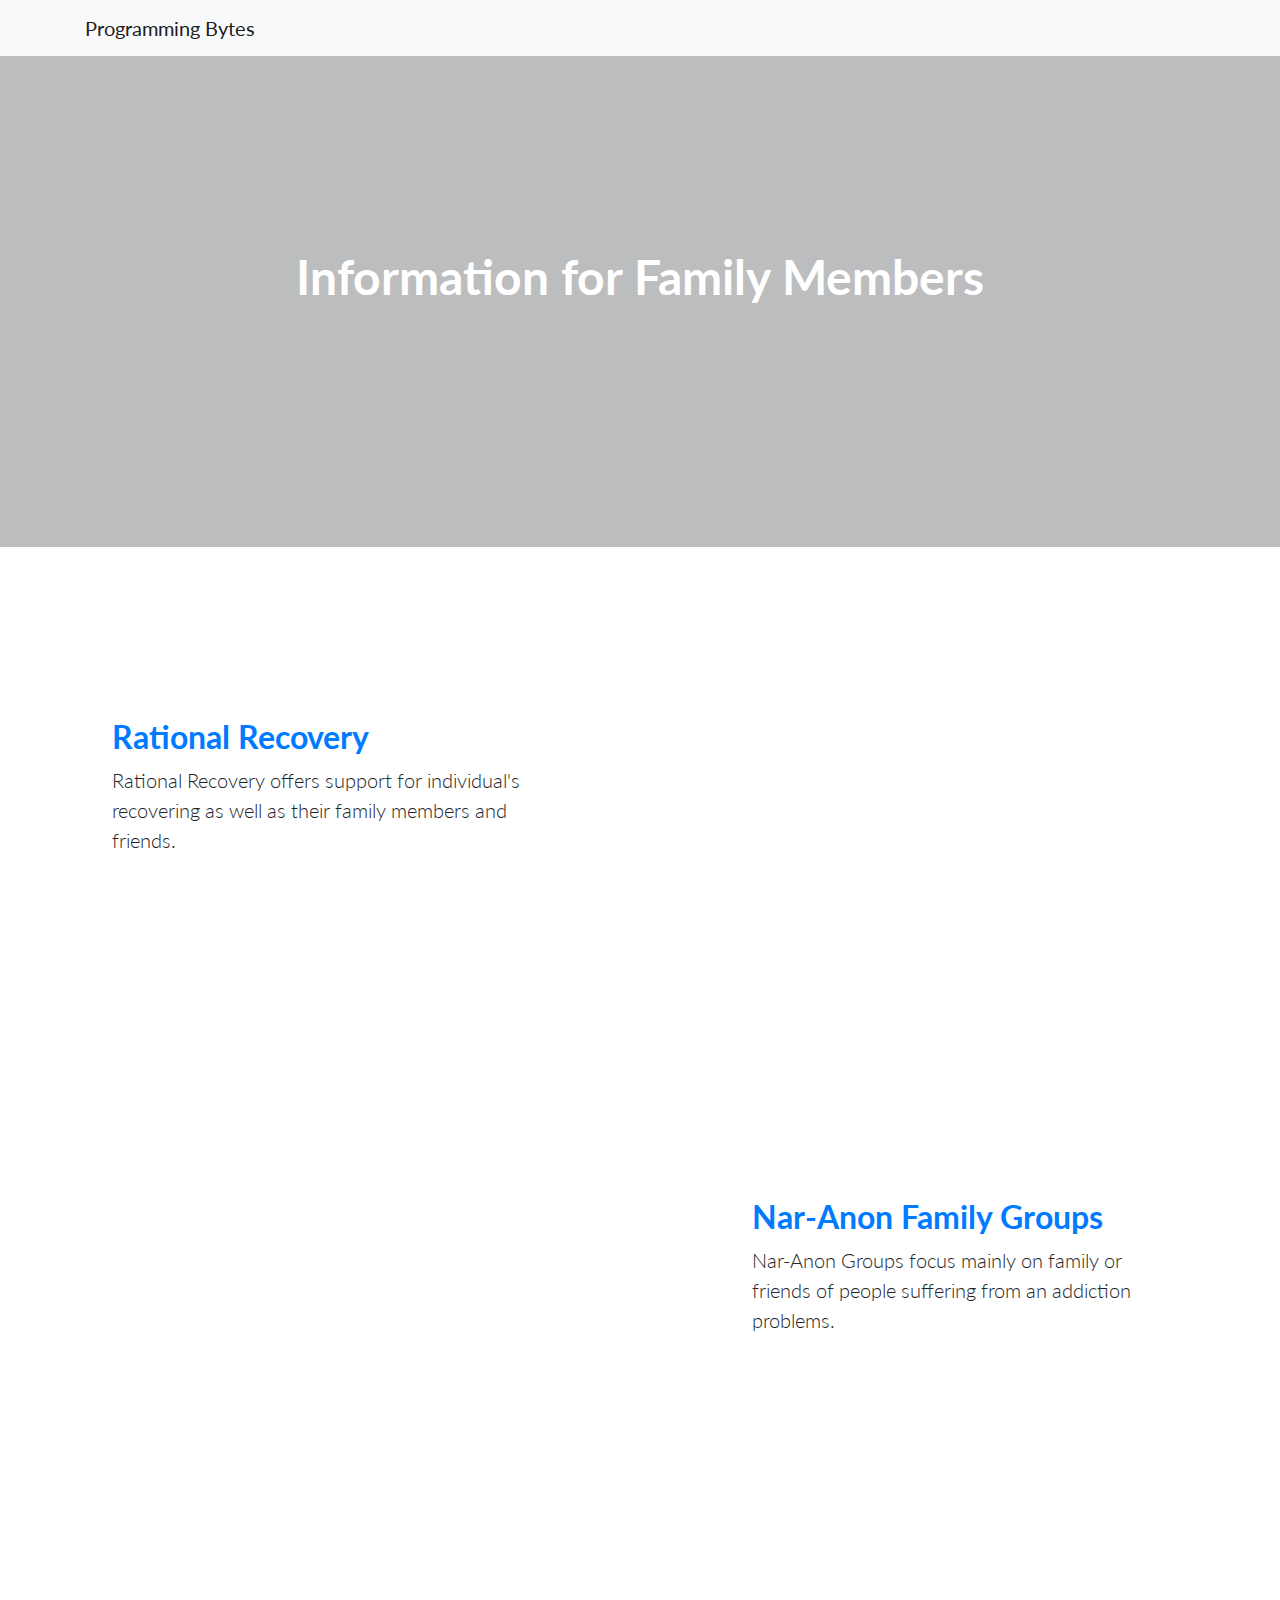
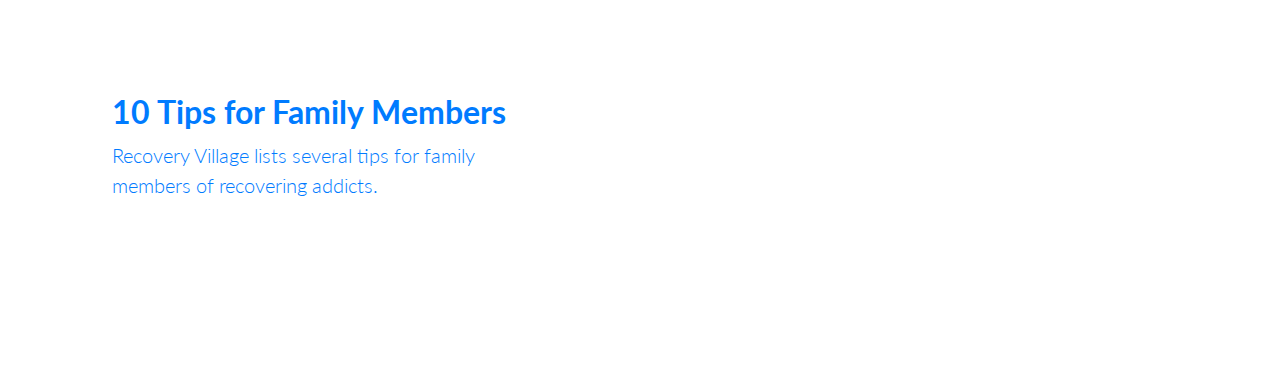
<file: startbootstrap-landing-page-gh-pages/res_family.html>
<!DOCTYPE html>
<html lang="en">

  <head>

    <meta charset="utf-8">
    <meta name="viewport" content="width=device-width, initial-scale=1, shrink-to-fit=no">
    <meta name="description" content="">
    <meta name="author" content="">

    <title>Resources for Families</title>

    <!-- Bootstrap core CSS -->
    <link href="vendor/bootstrap/css/bootstrap.min.css" rel="stylesheet">

    <!-- Custom fonts for this template -->
    <link href="vendor/fontawesome-free/css/all.min.css" rel="stylesheet">
    <link href="vendor/simple-line-icons/css/simple-line-icons.css" rel="stylesheet" type="text/css">
    <link href="https://fonts.googleapis.com/css?family=Lato:300,400,700,300italic,400italic,700italic" rel="stylesheet" type="text/css">

    <!-- Custom styles for this template -->
    <link href="css/landing-page.min.css" rel="stylesheet">

  </head>

  <body>

    <!-- Navigation -->
    <nav class="navbar navbar-light bg-light static-top">
      <div class="container">
        <a class="navbar-brand" href="#">Programming Bytes</a>

      </div>
    </nav>

    <!-- Masthead -->
    <header class="masthead text-white text-center">
      <div class="overlay"></div>
      <div class="container">
        <div class="row">
          <div class="col-xl-9 mx-auto">
            <h1 class="mb-5">Information for Family Members</h1>
          </div>
          <div class="col-md-10 col-lg-8 col-xl-7 mx-auto">
          </div>
        </div>
      </div>
    </header>



    <!-- Image Showcases -->
    <section class="showcase">
      <div class="container-fluid p-0">
        <div class="row no-gutters">

          <div class="col-lg-6 order-lg-2 text-white showcase-img" style="background-image: url('https://images.agoramedia.com/everydayhealth/gcms/cs-asthma-support-groups-manage-1440x810.jpg?width=722');"></div>
          <div class="col-lg-6 order-lg-1 my-auto showcase-text">
            <a href="https://rational.org/index.php?id=1" title="Rational Recovery Families and Friends Support page"><h2>Rational Recovery</h2></a>
            <p class="lead mb-0">Rational Recovery offers support for individual's recovering as well as their family members and friends. </p>
          </div>
        </div>
        <div class="row no-gutters">
          <div class="col-lg-6 text-white showcase-img" style="background-image: url('https://naranoncentralvalley.org/wp-content/uploads/2014/02/NarAnonBanner1.jpg');"></div>
          <div class="col-lg-6 my-auto showcase-text">
            <a href ="https://www.nar-anon.org/" title+"Nar-Anon Family Groups Site"><h2>Nar-Anon Family Groups</h2></a>
            <p class="lead mb-0">Nar-Anon Groups focus mainly on family or friends of people suffering from an addiction problems. </p>
          </div>
        </div>
        <div class="row no-gutters">
          <div class="col-lg-6 order-lg-2 text-white showcase-img" style="background-image: url('http://a.mktgcdn.com/p/ZGUctupcpbj0gKuJD3izJw1O5ST53PuJes9t0E8qYCE/1.0000/2961x2961.jpg');"></div>
          <div class="col-lg-6 order-lg-1 my-auto showcase-text">
            <a href ="https://www.therecoveryvillage.com/family-friend-portal/tips-help-cope/#gref" title="Recovery Village Tips for Family Members"><h2>10 Tips for Family Members</h2>
            <p class="lead mb-0">Recovery Village lists several tips for family members of recovering addicts.</p>
          </div>
        </div>
      </div>
    </section>

  
    <!-- Bootstrap core JavaScript -->
    <script src="vendor/jquery/jquery.min.js"></script>
    <script src="vendor/bootstrap/js/bootstrap.bundle.min.js"></script>

  </body>

</html>
</file>
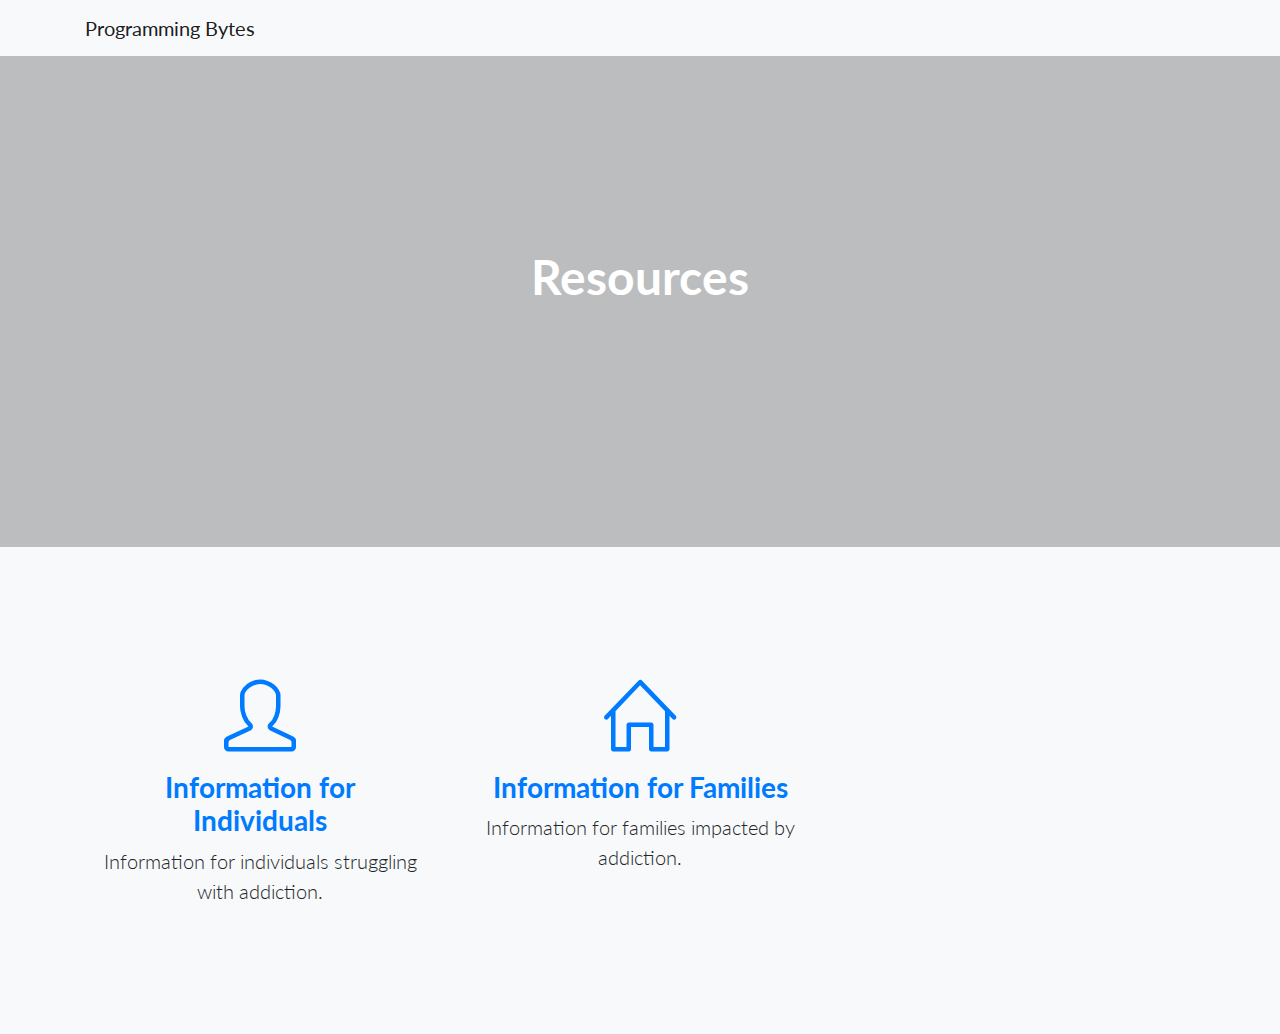
<file: startbootstrap-landing-page-gh-pages/resources.html>
<!DOCTYPE html>
<html lang="en">

  <head>

    <meta charset="utf-8">
    <meta name="viewport" content="width=device-width, initial-scale=1, shrink-to-fit=no">
    <meta name="description" content="">
    <meta name="author" content="">

    <title>Resources</title>

    <!-- Bootstrap core CSS -->
    <link href="vendor/bootstrap/css/bootstrap.min.css" rel="stylesheet">

    <!-- Custom fonts for this template -->
    <link href="vendor/fontawesome-free/css/all.min.css" rel="stylesheet">
    <link href="vendor/simple-line-icons/css/simple-line-icons.css" rel="stylesheet" type="text/css">
    <link href="https://fonts.googleapis.com/css?family=Lato:300,400,700,300italic,400italic,700italic" rel="stylesheet" type="text/css">

    <!-- Custom styles for this template -->
    <link href="css/landing-page.min.css" rel="stylesheet">

  </head>

  <body>

    <!-- Navigation -->
    <nav class="navbar navbar-light bg-light static-top">
      <div class="container">
        <a class="navbar-brand" href="#">Programming Bytes</a>

      </div>
    </nav>

    <!-- Masthead -->
    <header class="masthead text-white text-center">
      <div class="overlay"></div>
      <div class="container">
        <div class="row">
          <div class="col-xl-9 mx-auto">
            <h1 class="mb-5">Resources</h1>
          </div>
          <div class="col-md-10 col-lg-8 col-xl-7 mx-auto">
          </div>
        </div>
      </div>
    </header>

    <!-- Icons Grid -->
    <section class="features-icons bg-light text-center">
      <div class="container">
        <div class="row">
          <div class="col-lg-4">
            <div class="features-icons-item mx-auto mb-5 mb-lg-0 mb-lg-3">
              <div class="features-icons-icon d-flex">
              <i class="icon-user m-auto text-primary"></i>
              </div>

              <a href="res_afflicted.html" title="Resources for Individuals"><h3>Information for Individuals</h3> </a>
              <p class="lead mb-0">Information for individuals struggling with addiction.</p>
            </div>
          </div>
          <div class="col-lg-4">
            <div class="features-icons-item mx-auto mb-5 mb-lg-0 mb-lg-3">
              <div class="features-icons-icon d-flex">
                <i class="icon-home m-auto text-primary"></i>
              </div>
              <a href="res_families.html" title="Resources for Families"><h3>Information for Families</h3></a>
              <p class="lead mb-0">Information for families impacted by addiction.</p>
            </div>
          </div>




    <!-- Bootstrap core JavaScript -->
    <script src="vendor/jquery/jquery.min.js"></script>
    <script src="vendor/bootstrap/js/bootstrap.bundle.min.js"></script>

  </body>

</html>
</file>
<file: startbootstrap-landing-page-gh-pages/vendor/simple-line-icons/css/simple-line-icons.css>
@font-face {
  font-family: 'simple-line-icons';
  src: url('../fonts/Simple-Line-Icons.eot?v=2.4.0');
  src: url('../fonts/Simple-Line-Icons.eot?v=2.4.0#iefix') format('embedded-opentype'), url('../fonts/Simple-Line-Icons.woff2?v=2.4.0') format('woff2'), url('../fonts/Simple-Line-Icons.ttf?v=2.4.0') format('truetype'), url('../fonts/Simple-Line-Icons.woff?v=2.4.0') format('woff'), url('../fonts/Simple-Line-Icons.svg?v=2.4.0#simple-line-icons') format('svg');
  font-weight: normal;
  font-style: normal;
}
/*
 Use the following CSS code if you want to have a class per icon.
 Instead of a list of all class selectors, you can use the generic [class*="icon-"] selector, but it's slower:
*/
.icon-user,
.icon-people,
.icon-user-female,
.icon-user-follow,
.icon-user-following,
.icon-user-unfollow,
.icon-login,
.icon-logout,
.icon-emotsmile,
.icon-phone,
.icon-call-end,
.icon-call-in,
.icon-call-out,
.icon-map,
.icon-location-pin,
.icon-direction,
.icon-directions,
.icon-compass,
.icon-layers,
.icon-menu,
.icon-list,
.icon-options-vertical,
.icon-options,
.icon-arrow-down,
.icon-arrow-left,
.icon-arrow-right,
.icon-arrow-up,
.icon-arrow-up-circle,
.icon-arrow-left-circle,
.icon-arrow-right-circle,
.icon-arrow-down-circle,
.icon-check,
.icon-clock,
.icon-plus,
.icon-minus,
.icon-close,
.icon-event,
.icon-exclamation,
.icon-organization,
.icon-trophy,
.icon-screen-smartphone,
.icon-screen-desktop,
.icon-plane,
.icon-notebook,
.icon-mustache,
.icon-mouse,
.icon-magnet,
.icon-energy,
.icon-disc,
.icon-cursor,
.icon-cursor-move,
.icon-crop,
.icon-chemistry,
.icon-speedometer,
.icon-shield,
.icon-screen-tablet,
.icon-magic-wand,
.icon-hourglass,
.icon-graduation,
.icon-ghost,
.icon-game-controller,
.icon-fire,
.icon-eyeglass,
.icon-envelope-open,
.icon-envelope-letter,
.icon-bell,
.icon-badge,
.icon-anchor,
.icon-wallet,
.icon-vector,
.icon-speech,
.icon-puzzle,
.icon-printer,
.icon-present,
.icon-playlist,
.icon-pin,
.icon-picture,
.icon-handbag,
.icon-globe-alt,
.icon-globe,
.icon-folder-alt,
.icon-folder,
.icon-film,
.icon-feed,
.icon-drop,
.icon-drawer,
.icon-docs,
.icon-doc,
.icon-diamond,
.icon-cup,
.icon-calculator,
.icon-bubbles,
.icon-briefcase,
.icon-book-open,
.icon-basket-loaded,
.icon-basket,
.icon-bag,
.icon-action-undo,
.icon-action-redo,
.icon-wrench,
.icon-umbrella,
.icon-trash,
.icon-tag,
.icon-support,
.icon-frame,
.icon-size-fullscreen,
.icon-size-actual,
.icon-shuffle,
.icon-share-alt,
.icon-share,
.icon-rocket,
.icon-question,
.icon-pie-chart,
.icon-pencil,
.icon-note,
.icon-loop,
.icon-home,
.icon-grid,
.icon-graph,
.icon-microphone,
.icon-music-tone-alt,
.icon-music-tone,
.icon-earphones-alt,
.icon-earphones,
.icon-equalizer,
.icon-like,
.icon-dislike,
.icon-control-start,
.icon-control-rewind,
.icon-control-play,
.icon-control-pause,
.icon-control-forward,
.icon-control-end,
.icon-volume-1,
.icon-volume-2,
.icon-volume-off,
.icon-calendar,
.icon-bulb,
.icon-chart,
.icon-ban,
.icon-bubble,
.icon-camrecorder,
.icon-camera,
.icon-cloud-download,
.icon-cloud-upload,
.icon-envelope,
.icon-eye,
.icon-flag,
.icon-heart,
.icon-info,
.icon-key,
.icon-link,
.icon-lock,
.icon-lock-open,
.icon-magnifier,
.icon-magnifier-add,
.icon-magnifier-remove,
.icon-paper-clip,
.icon-paper-plane,
.icon-power,
.icon-refresh,
.icon-reload,
.icon-settings,
.icon-star,
.icon-symbol-female,
.icon-symbol-male,
.icon-target,
.icon-credit-card,
.icon-paypal,
.icon-social-tumblr,
.icon-social-twitter,
.icon-social-facebook,
.icon-social-instagram,
.icon-social-linkedin,
.icon-social-pinterest,
.icon-social-github,
.icon-social-google,
.icon-social-reddit,
.icon-social-skype,
.icon-social-dribbble,
.icon-social-behance,
.icon-social-foursqare,
.icon-social-soundcloud,
.icon-social-spotify,
.icon-social-stumbleupon,
.icon-social-youtube,
.icon-social-dropbox,
.icon-social-vkontakte,
.icon-social-steam {
  font-family: 'simple-line-icons';
  speak: none;
  font-style: normal;
  font-weight: normal;
  font-variant: normal;
  text-transform: none;
  line-height: 1;
  /* Better Font Rendering =========== */
  -webkit-font-smoothing: antialiased;
  -moz-osx-font-smoothing: grayscale;
}
.icon-user:before {
  content: "\e005";
}
.icon-people:before {
  content: "\e001";
}
.icon-user-female:before {
  content: "\e000";
}
.icon-user-follow:before {
  content: "\e002";
}
.icon-user-following:before {
  content: "\e003";
}
.icon-user-unfollow:before {
  content: "\e004";
}
.icon-login:before {
  content: "\e066";
}
.icon-logout:before {
  content: "\e065";
}
.icon-emotsmile:before {
  content: "\e021";
}
.icon-phone:before {
  content: "\e600";
}
.icon-call-end:before {
  content: "\e048";
}
.icon-call-in:before {
  content: "\e047";
}
.icon-call-out:before {
  content: "\e046";
}
.icon-map:before {
  content: "\e033";
}
.icon-location-pin:before {
  content: "\e096";
}
.icon-direction:before {
  content: "\e042";
}
.icon-directions:before {
  content: "\e041";
}
.icon-compass:before {
  content: "\e045";
}
.icon-layers:before {
  content: "\e034";
}
.icon-menu:before {
  content: "\e601";
}
.icon-list:before {
  content: "\e067";
}
.icon-options-vertical:before {
  content: "\e602";
}
.icon-options:before {
  content: "\e603";
}
.icon-arrow-down:before {
  content: "\e604";
}
.icon-arrow-left:before {
  content: "\e605";
}
.icon-arrow-right:before {
  content: "\e606";
}
.icon-arrow-up:before {
  content: "\e607";
}
.icon-arrow-up-circle:before {
  content: "\e078";
}
.icon-arrow-left-circle:before {
  content: "\e07a";
}
.icon-arrow-right-circle:before {
  content: "\e079";
}
.icon-arrow-down-circle:before {
  content: "\e07b";
}
.icon-check:before {
  content: "\e080";
}
.icon-clock:before {
  content: "\e081";
}
.icon-plus:before {
  content: "\e095";
}
.icon-minus:before {
  content: "\e615";
}
.icon-close:before {
  content: "\e082";
}
.icon-event:before {
  content: "\e619";
}
.icon-exclamation:before {
  content: "\e617";
}
.icon-organization:before {
  content: "\e616";
}
.icon-trophy:before {
  content: "\e006";
}
.icon-screen-smartphone:before {
  content: "\e010";
}
.icon-screen-desktop:before {
  content: "\e011";
}
.icon-plane:before {
  content: "\e012";
}
.icon-notebook:before {
  content: "\e013";
}
.icon-mustache:before {
  content: "\e014";
}
.icon-mouse:before {
  content: "\e015";
}
.icon-magnet:before {
  content: "\e016";
}
.icon-energy:before {
  content: "\e020";
}
.icon-disc:before {
  content: "\e022";
}
.icon-cursor:before {
  content: "\e06e";
}
.icon-cursor-move:before {
  content: "\e023";
}
.icon-crop:before {
  content: "\e024";
}
.icon-chemistry:before {
  content: "\e026";
}
.icon-speedometer:before {
  content: "\e007";
}
.icon-shield:before {
  content: "\e00e";
}
.icon-screen-tablet:before {
  content: "\e00f";
}
.icon-magic-wand:before {
  content: "\e017";
}
.icon-hourglass:before {
  content: "\e018";
}
.icon-graduation:before {
  content: "\e019";
}
.icon-ghost:before {
  content: "\e01a";
}
.icon-game-controller:before {
  content: "\e01b";
}
.icon-fire:before {
  content: "\e01c";
}
.icon-eyeglass:before {
  content: "\e01d";
}
.icon-envelope-open:before {
  content: "\e01e";
}
.icon-envelope-letter:before {
  content: "\e01f";
}
.icon-bell:before {
  content: "\e027";
}
.icon-badge:before {
  content: "\e028";
}
.icon-anchor:before {
  content: "\e029";
}
.icon-wallet:before {
  content: "\e02a";
}
.icon-vector:before {
  content: "\e02b";
}
.icon-speech:before {
  content: "\e02c";
}
.icon-puzzle:before {
  content: "\e02d";
}
.icon-printer:before {
  content: "\e02e";
}
.icon-present:before {
  content: "\e02f";
}
.icon-playlist:before {
  content: "\e030";
}
.icon-pin:before {
  content: "\e031";
}
.icon-picture:before {
  content: "\e032";
}
.icon-handbag:before {
  content: "\e035";
}
.icon-globe-alt:before {
  content: "\e036";
}
.icon-globe:before {
  content: "\e037";
}
.icon-folder-alt:before {
  content: "\e039";
}
.icon-folder:before {
  content: "\e089";
}
.icon-film:before {
  content: "\e03a";
}
.icon-feed:before {
  content: "\e03b";
}
.icon-drop:before {
  content: "\e03e";
}
.icon-drawer:before {
  content: "\e03f";
}
.icon-docs:before {
  content: "\e040";
}
.icon-doc:before {
  content: "\e085";
}
.icon-diamond:before {
  content: "\e043";
}
.icon-cup:before {
  content: "\e044";
}
.icon-calculator:before {
  content: "\e049";
}
.icon-bubbles:before {
  content: "\e04a";
}
.icon-briefcase:before {
  content: "\e04b";
}
.icon-book-open:before {
  content: "\e04c";
}
.icon-basket-loaded:before {
  content: "\e04d";
}
.icon-basket:before {
  content: "\e04e";
}
.icon-bag:before {
  content: "\e04f";
}
.icon-action-undo:before {
  content: "\e050";
}
.icon-action-redo:before {
  content: "\e051";
}
.icon-wrench:before {
  content: "\e052";
}
.icon-umbrella:before {
  content: "\e053";
}
.icon-trash:before {
  content: "\e054";
}
.icon-tag:before {
  content: "\e055";
}
.icon-support:before {
  content: "\e056";
}
.icon-frame:before {
  content: "\e038";
}
.icon-size-fullscreen:before {
  content: "\e057";
}
.icon-size-actual:before {
  content: "\e058";
}
.icon-shuffle:before {
  content: "\e059";
}
.icon-share-alt:before {
  content: "\e05a";
}
.icon-share:before {
  content: "\e05b";
}
.icon-rocket:before {
  content: "\e05c";
}
.icon-question:before {
  content: "\e05d";
}
.icon-pie-chart:before {
  content: "\e05e";
}
.icon-pencil:before {
  content: "\e05f";
}
.icon-note:before {
  content: "\e060";
}
.icon-loop:before {
  content: "\e064";
}
.icon-home:before {
  content: "\e069";
}
.icon-grid:before {
  content: "\e06a";
}
.icon-graph:before {
  content: "\e06b";
}
.icon-microphone:before {
  content: "\e063";
}
.icon-music-tone-alt:before {
  content: "\e061";
}
.icon-music-tone:before {
  content: "\e062";
}
.icon-earphones-alt:before {
  content: "\e03c";
}
.icon-earphones:before {
  content: "\e03d";
}
.icon-equalizer:before {
  content: "\e06c";
}
.icon-like:before {
  content: "\e068";
}
.icon-dislike:before {
  content: "\e06d";
}
.icon-control-start:before {
  content: "\e06f";
}
.icon-control-rewind:before {
  content: "\e070";
}
.icon-control-play:before {
  content: "\e071";
}
.icon-control-pause:before {
  content: "\e072";
}
.icon-control-forward:before {
  content: "\e073";
}
.icon-control-end:before {
  content: "\e074";
}
.icon-volume-1:before {
  content: "\e09f";
}
.icon-volume-2:before {
  content: "\e0a0";
}
.icon-volume-off:before {
  content: "\e0a1";
}
.icon-calendar:before {
  content: "\e075";
}
.icon-bulb:before {
  content: "\e076";
}
.icon-chart:before {
  content: "\e077";
}
.icon-ban:before {
  content: "\e07c";
}
.icon-bubble:before {
  content: "\e07d";
}
.icon-camrecorder:before {
  content: "\e07e";
}
.icon-camera:before {
  content: "\e07f";
}
.icon-cloud-download:before {
  content: "\e083";
}
.icon-cloud-upload:before {
  content: "\e084";
}
.icon-envelope:before {
  content: "\e086";
}
.icon-eye:before {
  content: "\e087";
}
.icon-flag:before {
  content: "\e088";
}
.icon-heart:before {
  content: "\e08a";
}
.icon-info:before {
  content: "\e08b";
}
.icon-key:before {
  content: "\e08c";
}
.icon-link:before {
  content: "\e08d";
}
.icon-lock:before {
  content: "\e08e";
}
.icon-lock-open:before {
  content: "\e08f";
}
.icon-magnifier:before {
  content: "\e090";
}
.icon-magnifier-add:before {
  content: "\e091";
}
.icon-magnifier-remove:before {
  content: "\e092";
}
.icon-paper-clip:before {
  content: "\e093";
}
.icon-paper-plane:before {
  content: "\e094";
}
.icon-power:before {
  content: "\e097";
}
.icon-refresh:before {
  content: "\e098";
}
.icon-reload:before {
  content: "\e099";
}
.icon-settings:before {
  content: "\e09a";
}
.icon-star:before {
  content: "\e09b";
}
.icon-symbol-female:before {
  content: "\e09c";
}
.icon-symbol-male:before {
  content: "\e09d";
}
.icon-target:before {
  content: "\e09e";
}
.icon-credit-card:before {
  content: "\e025";
}
.icon-paypal:before {
  content: "\e608";
}
.icon-social-tumblr:before {
  content: "\e00a";
}
.icon-social-twitter:before {
  content: "\e009";
}
.icon-social-facebook:before {
  content: "\e00b";
}
.icon-social-instagram:before {
  content: "\e609";
}
.icon-social-linkedin:before {
  content: "\e60a";
}
.icon-social-pinterest:before {
  content: "\e60b";
}
.icon-social-github:before {
  content: "\e60c";
}
.icon-social-google:before {
  content: "\e60d";
}
.icon-social-reddit:before {
  content: "\e60e";
}
.icon-social-skype:before {
  content: "\e60f";
}
.icon-social-dribbble:before {
  content: "\e00d";
}
.icon-social-behance:before {
  content: "\e610";
}
.icon-social-foursqare:before {
  content: "\e611";
}
.icon-social-soundcloud:before {
  content: "\e612";
}
.icon-social-spotify:before {
  content: "\e613";
}
.icon-social-stumbleupon:before {
  content: "\e614";
}
.icon-social-youtube:before {
  content: "\e008";
}
.icon-social-dropbox:before {
  content: "\e00c";
}
.icon-social-vkontakte:before {
  content: "\e618";
}
.icon-social-steam:before {
  content: "\e620";
}
</file>
<file: startbootstrap-landing-page-gh-pages/css/styleChart.css>
.arc text {
  font: 12px sans-serif;
  text-anchor: middle;
}

.arc path {
  stroke: #fff;
}

.arc2 text {
  font: 10px sans-serif;
  text-anchor: middle;
}

.arc2 path {
  stroke: #fff;
}
</file>
<file: startbootstrap-landing-page-gh-pages/vendor/fontawesome-free/css/all.min.css>
/*!
 * Font Awesome Free 5.3.1 by @fontawesome - https://fontawesome.com
 * License - https://fontawesome.com/license/free (Icons: CC BY 4.0, Fonts: SIL OFL 1.1, Code: MIT License)
 */
.fa,.fab,.fal,.far,.fas{-moz-osx-font-smoothing:grayscale;-webkit-font-smoothing:antialiased;display:inline-block;font-style:normal;font-variant:normal;text-rendering:auto;line-height:1}.fa-lg{font-size:1.33333em;line-height:.75em;vertical-align:-.0667em}.fa-xs{font-size:.75em}.fa-sm{font-size:.875em}.fa-1x{font-size:1em}.fa-2x{font-size:2em}.fa-3x{font-size:3em}.fa-4x{font-size:4em}.fa-5x{font-size:5em}.fa-6x{font-size:6em}.fa-7x{font-size:7em}.fa-8x{font-size:8em}.fa-9x{font-size:9em}.fa-10x{font-size:10em}.fa-fw{text-align:center;width:1.25em}.fa-ul{list-style-type:none;margin-left:2.5em;padding-left:0}.fa-ul>li{position:relative}.fa-li{left:-2em;position:absolute;text-align:center;width:2em;line-height:inherit}.fa-border{border:.08em solid #eee;border-radius:.1em;padding:.2em .25em .15em}.fa-pull-left{float:left}.fa-pull-right{float:right}.fa.fa-pull-left,.fab.fa-pull-left,.fal.fa-pull-left,.far.fa-pull-left,.fas.fa-pull-left{margin-right:.3em}.fa.fa-pull-right,.fab.fa-pull-right,.fal.fa-pull-right,.far.fa-pull-right,.fas.fa-pull-right{margin-left:.3em}.fa-spin{animation:fa-spin 2s infinite linear}.fa-pulse{animation:fa-spin 1s infinite steps(8)}@keyframes fa-spin{0%{transform:rotate(0deg)}to{transform:rotate(1turn)}}.fa-rotate-90{-ms-filter:"progid:DXImageTransform.Microsoft.BasicImage(rotation=1)";transform:rotate(90deg)}.fa-rotate-180{-ms-filter:"progid:DXImageTransform.Microsoft.BasicImage(rotation=2)";transform:rotate(180deg)}.fa-rotate-270{-ms-filter:"progid:DXImageTransform.Microsoft.BasicImage(rotation=3)";transform:rotate(270deg)}.fa-flip-horizontal{-ms-filter:"progid:DXImageTransform.Microsoft.BasicImage(rotation=0, mirror=1)";transform:scaleX(-1)}.fa-flip-vertical{transform:scaleY(-1)}.fa-flip-horizontal.fa-flip-vertical,.fa-flip-vertical{-ms-filter:"progid:DXImageTransform.Microsoft.BasicImage(rotation=2, mirror=1)"}.fa-flip-horizontal.fa-flip-vertical{transform:scale(-1)}:root .fa-flip-horizontal,:root .fa-flip-vertical,:root .fa-rotate-90,:root .fa-rotate-180,:root .fa-rotate-270{-webkit-filter:none;filter:none}.fa-stack{display:inline-block;height:2em;line-height:2em;position:relative;vertical-align:middle;width:2em}.fa-stack-1x,.fa-stack-2x{left:0;position:absolute;text-align:center;width:100%}.fa-stack-1x{line-height:inherit}.fa-stack-2x{font-size:2em}.fa-inverse{color:#fff}.fa-500px:before{content:"\f26e"}.fa-accessible-icon:before{content:"\f368"}.fa-accusoft:before{content:"\f369"}.fa-ad:before{content:"\f641"}.fa-address-book:before{content:"\f2b9"}.fa-address-card:before{content:"\f2bb"}.fa-adjust:before{content:"\f042"}.fa-adn:before{content:"\f170"}.fa-adversal:before{content:"\f36a"}.fa-affiliatetheme:before{content:"\f36b"}.fa-air-freshener:before{content:"\f5d0"}.fa-algolia:before{content:"\f36c"}.fa-align-center:before{content:"\f037"}.fa-align-justify:before{content:"\f039"}.fa-align-left:before{content:"\f036"}.fa-align-right:before{content:"\f038"}.fa-alipay:before{content:"\f642"}.fa-allergies:before{content:"\f461"}.fa-amazon:before{content:"\f270"}.fa-amazon-pay:before{content:"\f42c"}.fa-ambulance:before{content:"\f0f9"}.fa-american-sign-language-interpreting:before{content:"\f2a3"}.fa-amilia:before{content:"\f36d"}.fa-anchor:before{content:"\f13d"}.fa-android:before{content:"\f17b"}.fa-angellist:before{content:"\f209"}.fa-angle-double-down:before{content:"\f103"}.fa-angle-double-left:before{content:"\f100"}.fa-angle-double-right:before{content:"\f101"}.fa-angle-double-up:before{content:"\f102"}.fa-angle-down:before{content:"\f107"}.fa-angle-left:before{content:"\f104"}.fa-angle-right:before{content:"\f105"}.fa-angle-up:before{content:"\f106"}.fa-angry:before{content:"\f556"}.fa-angrycreative:before{content:"\f36e"}.fa-angular:before{content:"\f420"}.fa-ankh:before{content:"\f644"}.fa-app-store:before{content:"\f36f"}.fa-app-store-ios:before{content:"\f370"}.fa-apper:before{content:"\f371"}.fa-apple:before{content:"\f179"}.fa-apple-alt:before{content:"\f5d1"}.fa-apple-pay:before{content:"\f415"}.fa-archive:before{content:"\f187"}.fa-archway:before{content:"\f557"}.fa-arrow-alt-circle-down:before{content:"\f358"}.fa-arrow-alt-circle-left:before{content:"\f359"}.fa-arrow-alt-circle-right:before{content:"\f35a"}.fa-arrow-alt-circle-up:before{content:"\f35b"}.fa-arrow-circle-down:before{content:"\f0ab"}.fa-arrow-circle-left:before{content:"\f0a8"}.fa-arrow-circle-right:before{content:"\f0a9"}.fa-arrow-circle-up:before{content:"\f0aa"}.fa-arrow-down:before{content:"\f063"}.fa-arrow-left:before{content:"\f060"}.fa-arrow-right:before{content:"\f061"}.fa-arrow-up:before{content:"\f062"}.fa-arrows-alt:before{content:"\f0b2"}.fa-arrows-alt-h:before{content:"\f337"}.fa-arrows-alt-v:before{content:"\f338"}.fa-assistive-listening-systems:before{content:"\f2a2"}.fa-asterisk:before{content:"\f069"}.fa-asymmetrik:before{content:"\f372"}.fa-at:before{content:"\f1fa"}.fa-atlas:before{content:"\f558"}.fa-atom:before{content:"\f5d2"}.fa-audible:before{content:"\f373"}.fa-audio-description:before{content:"\f29e"}.fa-autoprefixer:before{content:"\f41c"}.fa-avianex:before{content:"\f374"}.fa-aviato:before{content:"\f421"}.fa-award:before{content:"\f559"}.fa-aws:before{content:"\f375"}.fa-backspace:before{content:"\f55a"}.fa-backward:before{content:"\f04a"}.fa-balance-scale:before{content:"\f24e"}.fa-ban:before{content:"\f05e"}.fa-band-aid:before{content:"\f462"}.fa-bandcamp:before{content:"\f2d5"}.fa-barcode:before{content:"\f02a"}.fa-bars:before{content:"\f0c9"}.fa-baseball-ball:before{content:"\f433"}.fa-basketball-ball:before{content:"\f434"}.fa-bath:before{content:"\f2cd"}.fa-battery-empty:before{content:"\f244"}.fa-battery-full:before{content:"\f240"}.fa-battery-half:before{content:"\f242"}.fa-battery-quarter:before{content:"\f243"}.fa-battery-three-quarters:before{content:"\f241"}.fa-bed:before{content:"\f236"}.fa-beer:before{content:"\f0fc"}.fa-behance:before{content:"\f1b4"}.fa-behance-square:before{content:"\f1b5"}.fa-bell:before{content:"\f0f3"}.fa-bell-slash:before{content:"\f1f6"}.fa-bezier-curve:before{content:"\f55b"}.fa-bible:before{content:"\f647"}.fa-bicycle:before{content:"\f206"}.fa-bimobject:before{content:"\f378"}.fa-binoculars:before{content:"\f1e5"}.fa-birthday-cake:before{content:"\f1fd"}.fa-bitbucket:before{content:"\f171"}.fa-bitcoin:before{content:"\f379"}.fa-bity:before{content:"\f37a"}.fa-black-tie:before{content:"\f27e"}.fa-blackberry:before{content:"\f37b"}.fa-blender:before{content:"\f517"}.fa-blind:before{content:"\f29d"}.fa-blogger:before{content:"\f37c"}.fa-blogger-b:before{content:"\f37d"}.fa-bluetooth:before{content:"\f293"}.fa-bluetooth-b:before{content:"\f294"}.fa-bold:before{content:"\f032"}.fa-bolt:before{content:"\f0e7"}.fa-bomb:before{content:"\f1e2"}.fa-bone:before{content:"\f5d7"}.fa-bong:before{content:"\f55c"}.fa-book:before{content:"\f02d"}.fa-book-open:before{content:"\f518"}.fa-book-reader:before{content:"\f5da"}.fa-bookmark:before{content:"\f02e"}.fa-bowling-ball:before{content:"\f436"}.fa-box:before{content:"\f466"}.fa-box-open:before{content:"\f49e"}.fa-boxes:before{content:"\f468"}.fa-braille:before{content:"\f2a1"}.fa-brain:before{content:"\f5dc"}.fa-briefcase:before{content:"\f0b1"}.fa-briefcase-medical:before{content:"\f469"}.fa-broadcast-tower:before{content:"\f519"}.fa-broom:before{content:"\f51a"}.fa-brush:before{content:"\f55d"}.fa-btc:before{content:"\f15a"}.fa-bug:before{content:"\f188"}.fa-building:before{content:"\f1ad"}.fa-bullhorn:before{content:"\f0a1"}.fa-bullseye:before{content:"\f140"}.fa-burn:before{content:"\f46a"}.fa-buromobelexperte:before{content:"\f37f"}.fa-bus:before{content:"\f207"}.fa-bus-alt:before{content:"\f55e"}.fa-business-time:before{content:"\f64a"}.fa-buysellads:before{content:"\f20d"}.fa-calculator:before{content:"\f1ec"}.fa-calendar:before{content:"\f133"}.fa-calendar-alt:before{content:"\f073"}.fa-calendar-check:before{content:"\f274"}.fa-calendar-minus:before{content:"\f272"}.fa-calendar-plus:before{content:"\f271"}.fa-calendar-times:before{content:"\f273"}.fa-camera:before{content:"\f030"}.fa-camera-retro:before{content:"\f083"}.fa-cannabis:before{content:"\f55f"}.fa-capsules:before{content:"\f46b"}.fa-car:before{content:"\f1b9"}.fa-car-alt:before{content:"\f5de"}.fa-car-battery:before{content:"\f5df"}.fa-car-crash:before{content:"\f5e1"}.fa-car-side:before{content:"\f5e4"}.fa-caret-down:before{content:"\f0d7"}.fa-caret-left:before{content:"\f0d9"}.fa-caret-right:before{content:"\f0da"}.fa-caret-square-down:before{content:"\f150"}.fa-caret-square-left:before{content:"\f191"}.fa-caret-square-right:before{content:"\f152"}.fa-caret-square-up:before{content:"\f151"}.fa-caret-up:before{content:"\f0d8"}.fa-cart-arrow-down:before{content:"\f218"}.fa-cart-plus:before{content:"\f217"}.fa-cc-amazon-pay:before{content:"\f42d"}.fa-cc-amex:before{content:"\f1f3"}.fa-cc-apple-pay:before{content:"\f416"}.fa-cc-diners-club:before{content:"\f24c"}.fa-cc-discover:before{content:"\f1f2"}.fa-cc-jcb:before{content:"\f24b"}.fa-cc-mastercard:before{content:"\f1f1"}.fa-cc-paypal:before{content:"\f1f4"}.fa-cc-stripe:before{content:"\f1f5"}.fa-cc-visa:before{content:"\f1f0"}.fa-centercode:before{content:"\f380"}.fa-certificate:before{content:"\f0a3"}.fa-chalkboard:before{content:"\f51b"}.fa-chalkboard-teacher:before{content:"\f51c"}.fa-charging-station:before{content:"\f5e7"}.fa-chart-area:before{content:"\f1fe"}.fa-chart-bar:before{content:"\f080"}.fa-chart-line:before{content:"\f201"}.fa-chart-pie:before{content:"\f200"}.fa-check:before{content:"\f00c"}.fa-check-circle:before{content:"\f058"}.fa-check-double:before{content:"\f560"}.fa-check-square:before{content:"\f14a"}.fa-chess:before{content:"\f439"}.fa-chess-bishop:before{content:"\f43a"}.fa-chess-board:before{content:"\f43c"}.fa-chess-king:before{content:"\f43f"}.fa-chess-knight:before{content:"\f441"}.fa-chess-pawn:before{content:"\f443"}.fa-chess-queen:before{content:"\f445"}.fa-chess-rook:before{content:"\f447"}.fa-chevron-circle-down:before{content:"\f13a"}.fa-chevron-circle-left:before{content:"\f137"}.fa-chevron-circle-right:before{content:"\f138"}.fa-chevron-circle-up:before{content:"\f139"}.fa-chevron-down:before{content:"\f078"}.fa-chevron-left:before{content:"\f053"}.fa-chevron-right:before{content:"\f054"}.fa-chevron-up:before{content:"\f077"}.fa-child:before{content:"\f1ae"}.fa-chrome:before{content:"\f268"}.fa-church:before{content:"\f51d"}.fa-circle:before{content:"\f111"}.fa-circle-notch:before{content:"\f1ce"}.fa-city:before{content:"\f64f"}.fa-clipboard:before{content:"\f328"}.fa-clipboard-check:before{content:"\f46c"}.fa-clipboard-list:before{content:"\f46d"}.fa-clock:before{content:"\f017"}.fa-clone:before{content:"\f24d"}.fa-closed-captioning:before{content:"\f20a"}.fa-cloud:before{content:"\f0c2"}.fa-cloud-download-alt:before{content:"\f381"}.fa-cloud-upload-alt:before{content:"\f382"}.fa-cloudscale:before{content:"\f383"}.fa-cloudsmith:before{content:"\f384"}.fa-cloudversify:before{content:"\f385"}.fa-cocktail:before{content:"\f561"}.fa-code:before{content:"\f121"}.fa-code-branch:before{content:"\f126"}.fa-codepen:before{content:"\f1cb"}.fa-codiepie:before{content:"\f284"}.fa-coffee:before{content:"\f0f4"}.fa-cog:before{content:"\f013"}.fa-cogs:before{content:"\f085"}.fa-coins:before{content:"\f51e"}.fa-columns:before{content:"\f0db"}.fa-comment:before{content:"\f075"}.fa-comment-alt:before{content:"\f27a"}.fa-comment-dollar:before{content:"\f651"}.fa-comment-dots:before{content:"\f4ad"}.fa-comment-slash:before{content:"\f4b3"}.fa-comments:before{content:"\f086"}.fa-comments-dollar:before{content:"\f653"}.fa-compact-disc:before{content:"\f51f"}.fa-compass:before{content:"\f14e"}.fa-compress:before{content:"\f066"}.fa-concierge-bell:before{content:"\f562"}.fa-connectdevelop:before{content:"\f20e"}.fa-contao:before{content:"\f26d"}.fa-cookie:before{content:"\f563"}.fa-cookie-bite:before{content:"\f564"}.fa-copy:before{content:"\f0c5"}.fa-copyright:before{content:"\f1f9"}.fa-couch:before{content:"\f4b8"}.fa-cpanel:before{content:"\f388"}.fa-creative-commons:before{content:"\f25e"}.fa-creative-commons-by:before{content:"\f4e7"}.fa-creative-commons-nc:before{content:"\f4e8"}.fa-creative-commons-nc-eu:before{content:"\f4e9"}.fa-creative-commons-nc-jp:before{content:"\f4ea"}.fa-creative-commons-nd:before{content:"\f4eb"}.fa-creative-commons-pd:before{content:"\f4ec"}.fa-creative-commons-pd-alt:before{content:"\f4ed"}.fa-creative-commons-remix:before{content:"\f4ee"}.fa-creative-commons-sa:before{content:"\f4ef"}.fa-creative-commons-sampling:before{content:"\f4f0"}.fa-creative-commons-sampling-plus:before{content:"\f4f1"}.fa-creative-commons-share:before{content:"\f4f2"}.fa-credit-card:before{content:"\f09d"}.fa-crop:before{content:"\f125"}.fa-crop-alt:before{content:"\f565"}.fa-cross:before{content:"\f654"}.fa-crosshairs:before{content:"\f05b"}.fa-crow:before{content:"\f520"}.fa-crown:before{content:"\f521"}.fa-css3:before{content:"\f13c"}.fa-css3-alt:before{content:"\f38b"}.fa-cube:before{content:"\f1b2"}.fa-cubes:before{content:"\f1b3"}.fa-cut:before{content:"\f0c4"}.fa-cuttlefish:before{content:"\f38c"}.fa-d-and-d:before{content:"\f38d"}.fa-dashcube:before{content:"\f210"}.fa-database:before{content:"\f1c0"}.fa-deaf:before{content:"\f2a4"}.fa-delicious:before{content:"\f1a5"}.fa-deploydog:before{content:"\f38e"}.fa-deskpro:before{content:"\f38f"}.fa-desktop:before{content:"\f108"}.fa-deviantart:before{content:"\f1bd"}.fa-dharmachakra:before{content:"\f655"}.fa-diagnoses:before{content:"\f470"}.fa-dice:before{content:"\f522"}.fa-dice-five:before{content:"\f523"}.fa-dice-four:before{content:"\f524"}.fa-dice-one:before{content:"\f525"}.fa-dice-six:before{content:"\f526"}.fa-dice-three:before{content:"\f527"}.fa-dice-two:before{content:"\f528"}.fa-digg:before{content:"\f1a6"}.fa-digital-ocean:before{content:"\f391"}.fa-digital-tachograph:before{content:"\f566"}.fa-directions:before{content:"\f5eb"}.fa-discord:before{content:"\f392"}.fa-discourse:before{content:"\f393"}.fa-divide:before{content:"\f529"}.fa-dizzy:before{content:"\f567"}.fa-dna:before{content:"\f471"}.fa-dochub:before{content:"\f394"}.fa-docker:before{content:"\f395"}.fa-dollar-sign:before{content:"\f155"}.fa-dolly:before{content:"\f472"}.fa-dolly-flatbed:before{content:"\f474"}.fa-donate:before{content:"\f4b9"}.fa-door-closed:before{content:"\f52a"}.fa-door-open:before{content:"\f52b"}.fa-dot-circle:before{content:"\f192"}.fa-dove:before{content:"\f4ba"}.fa-download:before{content:"\f019"}.fa-draft2digital:before{content:"\f396"}.fa-drafting-compass:before{content:"\f568"}.fa-draw-polygon:before{content:"\f5ee"}.fa-dribbble:before{content:"\f17d"}.fa-dribbble-square:before{content:"\f397"}.fa-dropbox:before{content:"\f16b"}.fa-drum:before{content:"\f569"}.fa-drum-steelpan:before{content:"\f56a"}.fa-drupal:before{content:"\f1a9"}.fa-dumbbell:before{content:"\f44b"}.fa-dyalog:before{content:"\f399"}.fa-earlybirds:before{content:"\f39a"}.fa-ebay:before{content:"\f4f4"}.fa-edge:before{content:"\f282"}.fa-edit:before{content:"\f044"}.fa-eject:before{content:"\f052"}.fa-elementor:before{content:"\f430"}.fa-ellipsis-h:before{content:"\f141"}.fa-ellipsis-v:before{content:"\f142"}.fa-ello:before{content:"\f5f1"}.fa-ember:before{content:"\f423"}.fa-empire:before{content:"\f1d1"}.fa-envelope:before{content:"\f0e0"}.fa-envelope-open:before{content:"\f2b6"}.fa-envelope-open-text:before{content:"\f658"}.fa-envelope-square:before{content:"\f199"}.fa-envira:before{content:"\f299"}.fa-equals:before{content:"\f52c"}.fa-eraser:before{content:"\f12d"}.fa-erlang:before{content:"\f39d"}.fa-ethereum:before{content:"\f42e"}.fa-etsy:before{content:"\f2d7"}.fa-euro-sign:before{content:"\f153"}.fa-exchange-alt:before{content:"\f362"}.fa-exclamation:before{content:"\f12a"}.fa-exclamation-circle:before{content:"\f06a"}.fa-exclamation-triangle:before{content:"\f071"}.fa-expand:before{content:"\f065"}.fa-expand-arrows-alt:before{content:"\f31e"}.fa-expeditedssl:before{content:"\f23e"}.fa-external-link-alt:before{content:"\f35d"}.fa-external-link-square-alt:before{content:"\f360"}.fa-eye:before{content:"\f06e"}.fa-eye-dropper:before{content:"\f1fb"}.fa-eye-slash:before{content:"\f070"}.fa-facebook:before{content:"\f09a"}.fa-facebook-f:before{content:"\f39e"}.fa-facebook-messenger:before{content:"\f39f"}.fa-facebook-square:before{content:"\f082"}.fa-fast-backward:before{content:"\f049"}.fa-fast-forward:before{content:"\f050"}.fa-fax:before{content:"\f1ac"}.fa-feather:before{content:"\f52d"}.fa-feather-alt:before{content:"\f56b"}.fa-female:before{content:"\f182"}.fa-fighter-jet:before{content:"\f0fb"}.fa-file:before{content:"\f15b"}.fa-file-alt:before{content:"\f15c"}.fa-file-archive:before{content:"\f1c6"}.fa-file-audio:before{content:"\f1c7"}.fa-file-code:before{content:"\f1c9"}.fa-file-contract:before{content:"\f56c"}.fa-file-download:before{content:"\f56d"}.fa-file-excel:before{content:"\f1c3"}.fa-file-export:before{content:"\f56e"}.fa-file-image:before{content:"\f1c5"}.fa-file-import:before{content:"\f56f"}.fa-file-invoice:before{content:"\f570"}.fa-file-invoice-dollar:before{content:"\f571"}.fa-file-medical:before{content:"\f477"}.fa-file-medical-alt:before{content:"\f478"}.fa-file-pdf:before{content:"\f1c1"}.fa-file-powerpoint:before{content:"\f1c4"}.fa-file-prescription:before{content:"\f572"}.fa-file-signature:before{content:"\f573"}.fa-file-upload:before{content:"\f574"}.fa-file-video:before{content:"\f1c8"}.fa-file-word:before{content:"\f1c2"}.fa-fill:before{content:"\f575"}.fa-fill-drip:before{content:"\f576"}.fa-film:before{content:"\f008"}.fa-filter:before{content:"\f0b0"}.fa-fingerprint:before{content:"\f577"}.fa-fire:before{content:"\f06d"}.fa-fire-extinguisher:before{content:"\f134"}.fa-firefox:before{content:"\f269"}.fa-first-aid:before{content:"\f479"}.fa-first-order:before{content:"\f2b0"}.fa-first-order-alt:before{content:"\f50a"}.fa-firstdraft:before{content:"\f3a1"}.fa-fish:before{content:"\f578"}.fa-flag:before{content:"\f024"}.fa-flag-checkered:before{content:"\f11e"}.fa-flask:before{content:"\f0c3"}.fa-flickr:before{content:"\f16e"}.fa-flipboard:before{content:"\f44d"}.fa-flushed:before{content:"\f579"}.fa-fly:before{content:"\f417"}.fa-folder:before{content:"\f07b"}.fa-folder-minus:before{content:"\f65d"}.fa-folder-open:before{content:"\f07c"}.fa-folder-plus:before{content:"\f65e"}.fa-font:before{content:"\f031"}.fa-font-awesome:before{content:"\f2b4"}.fa-font-awesome-alt:before{content:"\f35c"}.fa-font-awesome-flag:before{content:"\f425"}.fa-font-awesome-logo-full:before{content:"\f4e6"}.fa-fonticons:before{content:"\f280"}.fa-fonticons-fi:before{content:"\f3a2"}.fa-football-ball:before{content:"\f44e"}.fa-fort-awesome:before{content:"\f286"}.fa-fort-awesome-alt:before{content:"\f3a3"}.fa-forumbee:before{content:"\f211"}.fa-forward:before{content:"\f04e"}.fa-foursquare:before{content:"\f180"}.fa-free-code-camp:before{content:"\f2c5"}.fa-freebsd:before{content:"\f3a4"}.fa-frog:before{content:"\f52e"}.fa-frown:before{content:"\f119"}.fa-frown-open:before{content:"\f57a"}.fa-fulcrum:before{content:"\f50b"}.fa-funnel-dollar:before{content:"\f662"}.fa-futbol:before{content:"\f1e3"}.fa-galactic-republic:before{content:"\f50c"}.fa-galactic-senate:before{content:"\f50d"}.fa-gamepad:before{content:"\f11b"}.fa-gas-pump:before{content:"\f52f"}.fa-gavel:before{content:"\f0e3"}.fa-gem:before{content:"\f3a5"}.fa-genderless:before{content:"\f22d"}.fa-get-pocket:before{content:"\f265"}.fa-gg:before{content:"\f260"}.fa-gg-circle:before{content:"\f261"}.fa-gift:before{content:"\f06b"}.fa-git:before{content:"\f1d3"}.fa-git-square:before{content:"\f1d2"}.fa-github:before{content:"\f09b"}.fa-github-alt:before{content:"\f113"}.fa-github-square:before{content:"\f092"}.fa-gitkraken:before{content:"\f3a6"}.fa-gitlab:before{content:"\f296"}.fa-gitter:before{content:"\f426"}.fa-glass-martini:before{content:"\f000"}.fa-glass-martini-alt:before{content:"\f57b"}.fa-glasses:before{content:"\f530"}.fa-glide:before{content:"\f2a5"}.fa-glide-g:before{content:"\f2a6"}.fa-globe:before{content:"\f0ac"}.fa-globe-africa:before{content:"\f57c"}.fa-globe-americas:before{content:"\f57d"}.fa-globe-asia:before{content:"\f57e"}.fa-gofore:before{content:"\f3a7"}.fa-golf-ball:before{content:"\f450"}.fa-goodreads:before{content:"\f3a8"}.fa-goodreads-g:before{content:"\f3a9"}.fa-google:before{content:"\f1a0"}.fa-google-drive:before{content:"\f3aa"}.fa-google-play:before{content:"\f3ab"}.fa-google-plus:before{content:"\f2b3"}.fa-google-plus-g:before{content:"\f0d5"}.fa-google-plus-square:before{content:"\f0d4"}.fa-google-wallet:before{content:"\f1ee"}.fa-gopuram:before{content:"\f664"}.fa-graduation-cap:before{content:"\f19d"}.fa-gratipay:before{content:"\f184"}.fa-grav:before{content:"\f2d6"}.fa-greater-than:before{content:"\f531"}.fa-greater-than-equal:before{content:"\f532"}.fa-grimace:before{content:"\f57f"}.fa-grin:before{content:"\f580"}.fa-grin-alt:before{content:"\f581"}.fa-grin-beam:before{content:"\f582"}.fa-grin-beam-sweat:before{content:"\f583"}.fa-grin-hearts:before{content:"\f584"}.fa-grin-squint:before{content:"\f585"}.fa-grin-squint-tears:before{content:"\f586"}.fa-grin-stars:before{content:"\f587"}.fa-grin-tears:before{content:"\f588"}.fa-grin-tongue:before{content:"\f589"}.fa-grin-tongue-squint:before{content:"\f58a"}.fa-grin-tongue-wink:before{content:"\f58b"}.fa-grin-wink:before{content:"\f58c"}.fa-grip-horizontal:before{content:"\f58d"}.fa-grip-vertical:before{content:"\f58e"}.fa-gripfire:before{content:"\f3ac"}.fa-grunt:before{content:"\f3ad"}.fa-gulp:before{content:"\f3ae"}.fa-h-square:before{content:"\f0fd"}.fa-hacker-news:before{content:"\f1d4"}.fa-hacker-news-square:before{content:"\f3af"}.fa-hackerrank:before{content:"\f5f7"}.fa-hamsa:before{content:"\f665"}.fa-hand-holding:before{content:"\f4bd"}.fa-hand-holding-heart:before{content:"\f4be"}.fa-hand-holding-usd:before{content:"\f4c0"}.fa-hand-lizard:before{content:"\f258"}.fa-hand-paper:before{content:"\f256"}.fa-hand-peace:before{content:"\f25b"}.fa-hand-point-down:before{content:"\f0a7"}.fa-hand-point-left:before{content:"\f0a5"}.fa-hand-point-right:before{content:"\f0a4"}.fa-hand-point-up:before{content:"\f0a6"}.fa-hand-pointer:before{content:"\f25a"}.fa-hand-rock:before{content:"\f255"}.fa-hand-scissors:before{content:"\f257"}.fa-hand-spock:before{content:"\f259"}.fa-hands:before{content:"\f4c2"}.fa-hands-helping:before{content:"\f4c4"}.fa-handshake:before{content:"\f2b5"}.fa-hashtag:before{content:"\f292"}.fa-haykal:before{content:"\f666"}.fa-hdd:before{content:"\f0a0"}.fa-heading:before{content:"\f1dc"}.fa-headphones:before{content:"\f025"}.fa-headphones-alt:before{content:"\f58f"}.fa-headset:before{content:"\f590"}.fa-heart:before{content:"\f004"}.fa-heartbeat:before{content:"\f21e"}.fa-helicopter:before{content:"\f533"}.fa-highlighter:before{content:"\f591"}.fa-hips:before{content:"\f452"}.fa-hire-a-helper:before{content:"\f3b0"}.fa-history:before{content:"\f1da"}.fa-hockey-puck:before{content:"\f453"}.fa-home:before{content:"\f015"}.fa-hooli:before{content:"\f427"}.fa-hornbill:before{content:"\f592"}.fa-hospital:before{content:"\f0f8"}.fa-hospital-alt:before{content:"\f47d"}.fa-hospital-symbol:before{content:"\f47e"}.fa-hot-tub:before{content:"\f593"}.fa-hotel:before{content:"\f594"}.fa-hotjar:before{content:"\f3b1"}.fa-hourglass:before{content:"\f254"}.fa-hourglass-end:before{content:"\f253"}.fa-hourglass-half:before{content:"\f252"}.fa-hourglass-start:before{content:"\f251"}.fa-houzz:before{content:"\f27c"}.fa-html5:before{content:"\f13b"}.fa-hubspot:before{content:"\f3b2"}.fa-i-cursor:before{content:"\f246"}.fa-id-badge:before{content:"\f2c1"}.fa-id-card:before{content:"\f2c2"}.fa-id-card-alt:before{content:"\f47f"}.fa-image:before{content:"\f03e"}.fa-images:before{content:"\f302"}.fa-imdb:before{content:"\f2d8"}.fa-inbox:before{content:"\f01c"}.fa-indent:before{content:"\f03c"}.fa-industry:before{content:"\f275"}.fa-infinity:before{content:"\f534"}.fa-info:before{content:"\f129"}.fa-info-circle:before{content:"\f05a"}.fa-instagram:before{content:"\f16d"}.fa-internet-explorer:before{content:"\f26b"}.fa-ioxhost:before{content:"\f208"}.fa-italic:before{content:"\f033"}.fa-itunes:before{content:"\f3b4"}.fa-itunes-note:before{content:"\f3b5"}.fa-java:before{content:"\f4e4"}.fa-jedi:before{content:"\f669"}.fa-jedi-order:before{content:"\f50e"}.fa-jenkins:before{content:"\f3b6"}.fa-joget:before{content:"\f3b7"}.fa-joint:before{content:"\f595"}.fa-joomla:before{content:"\f1aa"}.fa-journal-whills:before{content:"\f66a"}.fa-js:before{content:"\f3b8"}.fa-js-square:before{content:"\f3b9"}.fa-jsfiddle:before{content:"\f1cc"}.fa-kaaba:before{content:"\f66b"}.fa-kaggle:before{content:"\f5fa"}.fa-key:before{content:"\f084"}.fa-keybase:before{content:"\f4f5"}.fa-keyboard:before{content:"\f11c"}.fa-keycdn:before{content:"\f3ba"}.fa-khanda:before{content:"\f66d"}.fa-kickstarter:before{content:"\f3bb"}.fa-kickstarter-k:before{content:"\f3bc"}.fa-kiss:before{content:"\f596"}.fa-kiss-beam:before{content:"\f597"}.fa-kiss-wink-heart:before{content:"\f598"}.fa-kiwi-bird:before{content:"\f535"}.fa-korvue:before{content:"\f42f"}.fa-landmark:before{content:"\f66f"}.fa-language:before{content:"\f1ab"}.fa-laptop:before{content:"\f109"}.fa-laptop-code:before{content:"\f5fc"}.fa-laravel:before{content:"\f3bd"}.fa-lastfm:before{content:"\f202"}.fa-lastfm-square:before{content:"\f203"}.fa-laugh:before{content:"\f599"}.fa-laugh-beam:before{content:"\f59a"}.fa-laugh-squint:before{content:"\f59b"}.fa-laugh-wink:before{content:"\f59c"}.fa-layer-group:before{content:"\f5fd"}.fa-leaf:before{content:"\f06c"}.fa-leanpub:before{content:"\f212"}.fa-lemon:before{content:"\f094"}.fa-less:before{content:"\f41d"}.fa-less-than:before{content:"\f536"}.fa-less-than-equal:before{content:"\f537"}.fa-level-down-alt:before{content:"\f3be"}.fa-level-up-alt:before{content:"\f3bf"}.fa-life-ring:before{content:"\f1cd"}.fa-lightbulb:before{content:"\f0eb"}.fa-line:before{content:"\f3c0"}.fa-link:before{content:"\f0c1"}.fa-linkedin:before{content:"\f08c"}.fa-linkedin-in:before{content:"\f0e1"}.fa-linode:before{content:"\f2b8"}.fa-linux:before{content:"\f17c"}.fa-lira-sign:before{content:"\f195"}.fa-list:before{content:"\f03a"}.fa-list-alt:before{content:"\f022"}.fa-list-ol:before{content:"\f0cb"}.fa-list-ul:before{content:"\f0ca"}.fa-location-arrow:before{content:"\f124"}.fa-lock:before{content:"\f023"}.fa-lock-open:before{content:"\f3c1"}.fa-long-arrow-alt-down:before{content:"\f309"}.fa-long-arrow-alt-left:before{content:"\f30a"}.fa-long-arrow-alt-right:before{content:"\f30b"}.fa-long-arrow-alt-up:before{content:"\f30c"}.fa-low-vision:before{content:"\f2a8"}.fa-luggage-cart:before{content:"\f59d"}.fa-lyft:before{content:"\f3c3"}.fa-magento:before{content:"\f3c4"}.fa-magic:before{content:"\f0d0"}.fa-magnet:before{content:"\f076"}.fa-mail-bulk:before{content:"\f674"}.fa-mailchimp:before{content:"\f59e"}.fa-male:before{content:"\f183"}.fa-mandalorian:before{content:"\f50f"}.fa-map:before{content:"\f279"}.fa-map-marked:before{content:"\f59f"}.fa-map-marked-alt:before{content:"\f5a0"}.fa-map-marker:before{content:"\f041"}.fa-map-marker-alt:before{content:"\f3c5"}.fa-map-pin:before{content:"\f276"}.fa-map-signs:before{content:"\f277"}.fa-markdown:before{content:"\f60f"}.fa-marker:before{content:"\f5a1"}.fa-mars:before{content:"\f222"}.fa-mars-double:before{content:"\f227"}.fa-mars-stroke:before{content:"\f229"}.fa-mars-stroke-h:before{content:"\f22b"}.fa-mars-stroke-v:before{content:"\f22a"}.fa-mastodon:before{content:"\f4f6"}.fa-maxcdn:before{content:"\f136"}.fa-medal:before{content:"\f5a2"}.fa-medapps:before{content:"\f3c6"}.fa-medium:before{content:"\f23a"}.fa-medium-m:before{content:"\f3c7"}.fa-medkit:before{content:"\f0fa"}.fa-medrt:before{content:"\f3c8"}.fa-meetup:before{content:"\f2e0"}.fa-megaport:before{content:"\f5a3"}.fa-meh:before{content:"\f11a"}.fa-meh-blank:before{content:"\f5a4"}.fa-meh-rolling-eyes:before{content:"\f5a5"}.fa-memory:before{content:"\f538"}.fa-menorah:before{content:"\f676"}.fa-mercury:before{content:"\f223"}.fa-microchip:before{content:"\f2db"}.fa-microphone:before{content:"\f130"}.fa-microphone-alt:before{content:"\f3c9"}.fa-microphone-alt-slash:before{content:"\f539"}.fa-microphone-slash:before{content:"\f131"}.fa-microscope:before{content:"\f610"}.fa-microsoft:before{content:"\f3ca"}.fa-minus:before{content:"\f068"}.fa-minus-circle:before{content:"\f056"}.fa-minus-square:before{content:"\f146"}.fa-mix:before{content:"\f3cb"}.fa-mixcloud:before{content:"\f289"}.fa-mizuni:before{content:"\f3cc"}.fa-mobile:before{content:"\f10b"}.fa-mobile-alt:before{content:"\f3cd"}.fa-modx:before{content:"\f285"}.fa-monero:before{content:"\f3d0"}.fa-money-bill:before{content:"\f0d6"}.fa-money-bill-alt:before{content:"\f3d1"}.fa-money-bill-wave:before{content:"\f53a"}.fa-money-bill-wave-alt:before{content:"\f53b"}.fa-money-check:before{content:"\f53c"}.fa-money-check-alt:before{content:"\f53d"}.fa-monument:before{content:"\f5a6"}.fa-moon:before{content:"\f186"}.fa-mortar-pestle:before{content:"\f5a7"}.fa-mosque:before{content:"\f678"}.fa-motorcycle:before{content:"\f21c"}.fa-mouse-pointer:before{content:"\f245"}.fa-music:before{content:"\f001"}.fa-napster:before{content:"\f3d2"}.fa-neos:before{content:"\f612"}.fa-neuter:before{content:"\f22c"}.fa-newspaper:before{content:"\f1ea"}.fa-nimblr:before{content:"\f5a8"}.fa-nintendo-switch:before{content:"\f418"}.fa-node:before{content:"\f419"}.fa-node-js:before{content:"\f3d3"}.fa-not-equal:before{content:"\f53e"}.fa-notes-medical:before{content:"\f481"}.fa-npm:before{content:"\f3d4"}.fa-ns8:before{content:"\f3d5"}.fa-nutritionix:before{content:"\f3d6"}.fa-object-group:before{content:"\f247"}.fa-object-ungroup:before{content:"\f248"}.fa-odnoklassniki:before{content:"\f263"}.fa-odnoklassniki-square:before{content:"\f264"}.fa-oil-can:before{content:"\f613"}.fa-old-republic:before{content:"\f510"}.fa-om:before{content:"\f679"}.fa-opencart:before{content:"\f23d"}.fa-openid:before{content:"\f19b"}.fa-opera:before{content:"\f26a"}.fa-optin-monster:before{content:"\f23c"}.fa-osi:before{content:"\f41a"}.fa-outdent:before{content:"\f03b"}.fa-page4:before{content:"\f3d7"}.fa-pagelines:before{content:"\f18c"}.fa-paint-brush:before{content:"\f1fc"}.fa-paint-roller:before{content:"\f5aa"}.fa-palette:before{content:"\f53f"}.fa-palfed:before{content:"\f3d8"}.fa-pallet:before{content:"\f482"}.fa-paper-plane:before{content:"\f1d8"}.fa-paperclip:before{content:"\f0c6"}.fa-parachute-box:before{content:"\f4cd"}.fa-paragraph:before{content:"\f1dd"}.fa-parking:before{content:"\f540"}.fa-passport:before{content:"\f5ab"}.fa-pastafarianism:before{content:"\f67b"}.fa-paste:before{content:"\f0ea"}.fa-patreon:before{content:"\f3d9"}.fa-pause:before{content:"\f04c"}.fa-pause-circle:before{content:"\f28b"}.fa-paw:before{content:"\f1b0"}.fa-paypal:before{content:"\f1ed"}.fa-peace:before{content:"\f67c"}.fa-pen:before{content:"\f304"}.fa-pen-alt:before{content:"\f305"}.fa-pen-fancy:before{content:"\f5ac"}.fa-pen-nib:before{content:"\f5ad"}.fa-pen-square:before{content:"\f14b"}.fa-pencil-alt:before{content:"\f303"}.fa-pencil-ruler:before{content:"\f5ae"}.fa-people-carry:before{content:"\f4ce"}.fa-percent:before{content:"\f295"}.fa-percentage:before{content:"\f541"}.fa-periscope:before{content:"\f3da"}.fa-phabricator:before{content:"\f3db"}.fa-phoenix-framework:before{content:"\f3dc"}.fa-phoenix-squadron:before{content:"\f511"}.fa-phone:before{content:"\f095"}.fa-phone-slash:before{content:"\f3dd"}.fa-phone-square:before{content:"\f098"}.fa-phone-volume:before{content:"\f2a0"}.fa-php:before{content:"\f457"}.fa-pied-piper:before{content:"\f2ae"}.fa-pied-piper-alt:before{content:"\f1a8"}.fa-pied-piper-hat:before{content:"\f4e5"}.fa-pied-piper-pp:before{content:"\f1a7"}.fa-piggy-bank:before{content:"\f4d3"}.fa-pills:before{content:"\f484"}.fa-pinterest:before{content:"\f0d2"}.fa-pinterest-p:before{content:"\f231"}.fa-pinterest-square:before{content:"\f0d3"}.fa-place-of-worship:before{content:"\f67f"}.fa-plane:before{content:"\f072"}.fa-plane-arrival:before{content:"\f5af"}.fa-plane-departure:before{content:"\f5b0"}.fa-play:before{content:"\f04b"}.fa-play-circle:before{content:"\f144"}.fa-playstation:before{content:"\f3df"}.fa-plug:before{content:"\f1e6"}.fa-plus:before{content:"\f067"}.fa-plus-circle:before{content:"\f055"}.fa-plus-square:before{content:"\f0fe"}.fa-podcast:before{content:"\f2ce"}.fa-poll:before{content:"\f681"}.fa-poll-h:before{content:"\f682"}.fa-poo:before{content:"\f2fe"}.fa-poop:before{content:"\f619"}.fa-portrait:before{content:"\f3e0"}.fa-pound-sign:before{content:"\f154"}.fa-power-off:before{content:"\f011"}.fa-pray:before{content:"\f683"}.fa-praying-hands:before{content:"\f684"}.fa-prescription:before{content:"\f5b1"}.fa-prescription-bottle:before{content:"\f485"}.fa-prescription-bottle-alt:before{content:"\f486"}.fa-print:before{content:"\f02f"}.fa-procedures:before{content:"\f487"}.fa-product-hunt:before{content:"\f288"}.fa-project-diagram:before{content:"\f542"}.fa-pushed:before{content:"\f3e1"}.fa-puzzle-piece:before{content:"\f12e"}.fa-python:before{content:"\f3e2"}.fa-qq:before{content:"\f1d6"}.fa-qrcode:before{content:"\f029"}.fa-question:before{content:"\f128"}.fa-question-circle:before{content:"\f059"}.fa-quidditch:before{content:"\f458"}.fa-quinscape:before{content:"\f459"}.fa-quora:before{content:"\f2c4"}.fa-quote-left:before{content:"\f10d"}.fa-quote-right:before{content:"\f10e"}.fa-quran:before{content:"\f687"}.fa-r-project:before{content:"\f4f7"}.fa-random:before{content:"\f074"}.fa-ravelry:before{content:"\f2d9"}.fa-react:before{content:"\f41b"}.fa-readme:before{content:"\f4d5"}.fa-rebel:before{content:"\f1d0"}.fa-receipt:before{content:"\f543"}.fa-recycle:before{content:"\f1b8"}.fa-red-river:before{content:"\f3e3"}.fa-reddit:before{content:"\f1a1"}.fa-reddit-alien:before{content:"\f281"}.fa-reddit-square:before{content:"\f1a2"}.fa-redo:before{content:"\f01e"}.fa-redo-alt:before{content:"\f2f9"}.fa-registered:before{content:"\f25d"}.fa-rendact:before{content:"\f3e4"}.fa-renren:before{content:"\f18b"}.fa-reply:before{content:"\f3e5"}.fa-reply-all:before{content:"\f122"}.fa-replyd:before{content:"\f3e6"}.fa-researchgate:before{content:"\f4f8"}.fa-resolving:before{content:"\f3e7"}.fa-retweet:before{content:"\f079"}.fa-rev:before{content:"\f5b2"}.fa-ribbon:before{content:"\f4d6"}.fa-road:before{content:"\f018"}.fa-robot:before{content:"\f544"}.fa-rocket:before{content:"\f135"}.fa-rocketchat:before{content:"\f3e8"}.fa-rockrms:before{content:"\f3e9"}.fa-route:before{content:"\f4d7"}.fa-rss:before{content:"\f09e"}.fa-rss-square:before{content:"\f143"}.fa-ruble-sign:before{content:"\f158"}.fa-ruler:before{content:"\f545"}.fa-ruler-combined:before{content:"\f546"}.fa-ruler-horizontal:before{content:"\f547"}.fa-ruler-vertical:before{content:"\f548"}.fa-rupee-sign:before{content:"\f156"}.fa-sad-cry:before{content:"\f5b3"}.fa-sad-tear:before{content:"\f5b4"}.fa-safari:before{content:"\f267"}.fa-sass:before{content:"\f41e"}.fa-save:before{content:"\f0c7"}.fa-schlix:before{content:"\f3ea"}.fa-school:before{content:"\f549"}.fa-screwdriver:before{content:"\f54a"}.fa-scribd:before{content:"\f28a"}.fa-search:before{content:"\f002"}.fa-search-dollar:before{content:"\f688"}.fa-search-location:before{content:"\f689"}.fa-search-minus:before{content:"\f010"}.fa-search-plus:before{content:"\f00e"}.fa-searchengin:before{content:"\f3eb"}.fa-seedling:before{content:"\f4d8"}.fa-sellcast:before{content:"\f2da"}.fa-sellsy:before{content:"\f213"}.fa-server:before{content:"\f233"}.fa-servicestack:before{content:"\f3ec"}.fa-shapes:before{content:"\f61f"}.fa-share:before{content:"\f064"}.fa-share-alt:before{content:"\f1e0"}.fa-share-alt-square:before{content:"\f1e1"}.fa-share-square:before{content:"\f14d"}.fa-shekel-sign:before{content:"\f20b"}.fa-shield-alt:before{content:"\f3ed"}.fa-ship:before{content:"\f21a"}.fa-shipping-fast:before{content:"\f48b"}.fa-shirtsinbulk:before{content:"\f214"}.fa-shoe-prints:before{content:"\f54b"}.fa-shopping-bag:before{content:"\f290"}.fa-shopping-basket:before{content:"\f291"}.fa-shopping-cart:before{content:"\f07a"}.fa-shopware:before{content:"\f5b5"}.fa-shower:before{content:"\f2cc"}.fa-shuttle-van:before{content:"\f5b6"}.fa-sign:before{content:"\f4d9"}.fa-sign-in-alt:before{content:"\f2f6"}.fa-sign-language:before{content:"\f2a7"}.fa-sign-out-alt:before{content:"\f2f5"}.fa-signal:before{content:"\f012"}.fa-signature:before{content:"\f5b7"}.fa-simplybuilt:before{content:"\f215"}.fa-sistrix:before{content:"\f3ee"}.fa-sitemap:before{content:"\f0e8"}.fa-sith:before{content:"\f512"}.fa-skull:before{content:"\f54c"}.fa-skyatlas:before{content:"\f216"}.fa-skype:before{content:"\f17e"}.fa-slack:before{content:"\f198"}.fa-slack-hash:before{content:"\f3ef"}.fa-sliders-h:before{content:"\f1de"}.fa-slideshare:before{content:"\f1e7"}.fa-smile:before{content:"\f118"}.fa-smile-beam:before{content:"\f5b8"}.fa-smile-wink:before{content:"\f4da"}.fa-smoking:before{content:"\f48d"}.fa-smoking-ban:before{content:"\f54d"}.fa-snapchat:before{content:"\f2ab"}.fa-snapchat-ghost:before{content:"\f2ac"}.fa-snapchat-square:before{content:"\f2ad"}.fa-snowflake:before{content:"\f2dc"}.fa-socks:before{content:"\f696"}.fa-solar-panel:before{content:"\f5ba"}.fa-sort:before{content:"\f0dc"}.fa-sort-alpha-down:before{content:"\f15d"}.fa-sort-alpha-up:before{content:"\f15e"}.fa-sort-amount-down:before{content:"\f160"}.fa-sort-amount-up:before{content:"\f161"}.fa-sort-down:before{content:"\f0dd"}.fa-sort-numeric-down:before{content:"\f162"}.fa-sort-numeric-up:before{content:"\f163"}.fa-sort-up:before{content:"\f0de"}.fa-soundcloud:before{content:"\f1be"}.fa-spa:before{content:"\f5bb"}.fa-space-shuttle:before{content:"\f197"}.fa-speakap:before{content:"\f3f3"}.fa-spinner:before{content:"\f110"}.fa-splotch:before{content:"\f5bc"}.fa-spotify:before{content:"\f1bc"}.fa-spray-can:before{content:"\f5bd"}.fa-square:before{content:"\f0c8"}.fa-square-full:before{content:"\f45c"}.fa-square-root-alt:before{content:"\f698"}.fa-squarespace:before{content:"\f5be"}.fa-stack-exchange:before{content:"\f18d"}.fa-stack-overflow:before{content:"\f16c"}.fa-stamp:before{content:"\f5bf"}.fa-star:before{content:"\f005"}.fa-star-and-crescent:before{content:"\f699"}.fa-star-half:before{content:"\f089"}.fa-star-half-alt:before{content:"\f5c0"}.fa-star-of-david:before{content:"\f69a"}.fa-star-of-life:before{content:"\f621"}.fa-staylinked:before{content:"\f3f5"}.fa-steam:before{content:"\f1b6"}.fa-steam-square:before{content:"\f1b7"}.fa-steam-symbol:before{content:"\f3f6"}.fa-step-backward:before{content:"\f048"}.fa-step-forward:before{content:"\f051"}.fa-stethoscope:before{content:"\f0f1"}.fa-sticker-mule:before{content:"\f3f7"}.fa-sticky-note:before{content:"\f249"}.fa-stop:before{content:"\f04d"}.fa-stop-circle:before{content:"\f28d"}.fa-stopwatch:before{content:"\f2f2"}.fa-store:before{content:"\f54e"}.fa-store-alt:before{content:"\f54f"}.fa-strava:before{content:"\f428"}.fa-stream:before{content:"\f550"}.fa-street-view:before{content:"\f21d"}.fa-strikethrough:before{content:"\f0cc"}.fa-stripe:before{content:"\f429"}.fa-stripe-s:before{content:"\f42a"}.fa-stroopwafel:before{content:"\f551"}.fa-studiovinari:before{content:"\f3f8"}.fa-stumbleupon:before{content:"\f1a4"}.fa-stumbleupon-circle:before{content:"\f1a3"}.fa-subscript:before{content:"\f12c"}.fa-subway:before{content:"\f239"}.fa-suitcase:before{content:"\f0f2"}.fa-suitcase-rolling:before{content:"\f5c1"}.fa-sun:before{content:"\f185"}.fa-superpowers:before{content:"\f2dd"}.fa-superscript:before{content:"\f12b"}.fa-supple:before{content:"\f3f9"}.fa-surprise:before{content:"\f5c2"}.fa-swatchbook:before{content:"\f5c3"}.fa-swimmer:before{content:"\f5c4"}.fa-swimming-pool:before{content:"\f5c5"}.fa-synagogue:before{content:"\f69b"}.fa-sync:before{content:"\f021"}.fa-sync-alt:before{content:"\f2f1"}.fa-syringe:before{content:"\f48e"}.fa-table:before{content:"\f0ce"}.fa-table-tennis:before{content:"\f45d"}.fa-tablet:before{content:"\f10a"}.fa-tablet-alt:before{content:"\f3fa"}.fa-tablets:before{content:"\f490"}.fa-tachometer-alt:before{content:"\f3fd"}.fa-tag:before{content:"\f02b"}.fa-tags:before{content:"\f02c"}.fa-tape:before{content:"\f4db"}.fa-tasks:before{content:"\f0ae"}.fa-taxi:before{content:"\f1ba"}.fa-teamspeak:before{content:"\f4f9"}.fa-teeth:before{content:"\f62e"}.fa-teeth-open:before{content:"\f62f"}.fa-telegram:before{content:"\f2c6"}.fa-telegram-plane:before{content:"\f3fe"}.fa-tencent-weibo:before{content:"\f1d5"}.fa-terminal:before{content:"\f120"}.fa-text-height:before{content:"\f034"}.fa-text-width:before{content:"\f035"}.fa-th:before{content:"\f00a"}.fa-th-large:before{content:"\f009"}.fa-th-list:before{content:"\f00b"}.fa-the-red-yeti:before{content:"\f69d"}.fa-theater-masks:before{content:"\f630"}.fa-themeco:before{content:"\f5c6"}.fa-themeisle:before{content:"\f2b2"}.fa-thermometer:before{content:"\f491"}.fa-thermometer-empty:before{content:"\f2cb"}.fa-thermometer-full:before{content:"\f2c7"}.fa-thermometer-half:before{content:"\f2c9"}.fa-thermometer-quarter:before{content:"\f2ca"}.fa-thermometer-three-quarters:before{content:"\f2c8"}.fa-thumbs-down:before{content:"\f165"}.fa-thumbs-up:before{content:"\f164"}.fa-thumbtack:before{content:"\f08d"}.fa-ticket-alt:before{content:"\f3ff"}.fa-times:before{content:"\f00d"}.fa-times-circle:before{content:"\f057"}.fa-tint:before{content:"\f043"}.fa-tint-slash:before{content:"\f5c7"}.fa-tired:before{content:"\f5c8"}.fa-toggle-off:before{content:"\f204"}.fa-toggle-on:before{content:"\f205"}.fa-toolbox:before{content:"\f552"}.fa-tooth:before{content:"\f5c9"}.fa-torah:before{content:"\f6a0"}.fa-torii-gate:before{content:"\f6a1"}.fa-trade-federation:before{content:"\f513"}.fa-trademark:before{content:"\f25c"}.fa-traffic-light:before{content:"\f637"}.fa-train:before{content:"\f238"}.fa-transgender:before{content:"\f224"}.fa-transgender-alt:before{content:"\f225"}.fa-trash:before{content:"\f1f8"}.fa-trash-alt:before{content:"\f2ed"}.fa-tree:before{content:"\f1bb"}.fa-trello:before{content:"\f181"}.fa-tripadvisor:before{content:"\f262"}.fa-trophy:before{content:"\f091"}.fa-truck:before{content:"\f0d1"}.fa-truck-loading:before{content:"\f4de"}.fa-truck-monster:before{content:"\f63b"}.fa-truck-moving:before{content:"\f4df"}.fa-truck-pickup:before{content:"\f63c"}.fa-tshirt:before{content:"\f553"}.fa-tty:before{content:"\f1e4"}.fa-tumblr:before{content:"\f173"}.fa-tumblr-square:before{content:"\f174"}.fa-tv:before{content:"\f26c"}.fa-twitch:before{content:"\f1e8"}.fa-twitter:before{content:"\f099"}.fa-twitter-square:before{content:"\f081"}.fa-typo3:before{content:"\f42b"}.fa-uber:before{content:"\f402"}.fa-uikit:before{content:"\f403"}.fa-umbrella:before{content:"\f0e9"}.fa-umbrella-beach:before{content:"\f5ca"}.fa-underline:before{content:"\f0cd"}.fa-undo:before{content:"\f0e2"}.fa-undo-alt:before{content:"\f2ea"}.fa-uniregistry:before{content:"\f404"}.fa-universal-access:before{content:"\f29a"}.fa-university:before{content:"\f19c"}.fa-unlink:before{content:"\f127"}.fa-unlock:before{content:"\f09c"}.fa-unlock-alt:before{content:"\f13e"}.fa-untappd:before{content:"\f405"}.fa-upload:before{content:"\f093"}.fa-usb:before{content:"\f287"}.fa-user:before{content:"\f007"}.fa-user-alt:before{content:"\f406"}.fa-user-alt-slash:before{content:"\f4fa"}.fa-user-astronaut:before{content:"\f4fb"}.fa-user-check:before{content:"\f4fc"}.fa-user-circle:before{content:"\f2bd"}.fa-user-clock:before{content:"\f4fd"}.fa-user-cog:before{content:"\f4fe"}.fa-user-edit:before{content:"\f4ff"}.fa-user-friends:before{content:"\f500"}.fa-user-graduate:before{content:"\f501"}.fa-user-lock:before{content:"\f502"}.fa-user-md:before{content:"\f0f0"}.fa-user-minus:before{content:"\f503"}.fa-user-ninja:before{content:"\f504"}.fa-user-plus:before{content:"\f234"}.fa-user-secret:before{content:"\f21b"}.fa-user-shield:before{content:"\f505"}.fa-user-slash:before{content:"\f506"}.fa-user-tag:before{content:"\f507"}.fa-user-tie:before{content:"\f508"}.fa-user-times:before{content:"\f235"}.fa-users:before{content:"\f0c0"}.fa-users-cog:before{content:"\f509"}.fa-ussunnah:before{content:"\f407"}.fa-utensil-spoon:before{content:"\f2e5"}.fa-utensils:before{content:"\f2e7"}.fa-vaadin:before{content:"\f408"}.fa-vector-square:before{content:"\f5cb"}.fa-venus:before{content:"\f221"}.fa-venus-double:before{content:"\f226"}.fa-venus-mars:before{content:"\f228"}.fa-viacoin:before{content:"\f237"}.fa-viadeo:before{content:"\f2a9"}.fa-viadeo-square:before{content:"\f2aa"}.fa-vial:before{content:"\f492"}.fa-vials:before{content:"\f493"}.fa-viber:before{content:"\f409"}.fa-video:before{content:"\f03d"}.fa-video-slash:before{content:"\f4e2"}.fa-vihara:before{content:"\f6a7"}.fa-vimeo:before{content:"\f40a"}.fa-vimeo-square:before{content:"\f194"}.fa-vimeo-v:before{content:"\f27d"}.fa-vine:before{content:"\f1ca"}.fa-vk:before{content:"\f189"}.fa-vnv:before{content:"\f40b"}.fa-volleyball-ball:before{content:"\f45f"}.fa-volume-down:before{content:"\f027"}.fa-volume-off:before{content:"\f026"}.fa-volume-up:before{content:"\f028"}.fa-vuejs:before{content:"\f41f"}.fa-walking:before{content:"\f554"}.fa-wallet:before{content:"\f555"}.fa-warehouse:before{content:"\f494"}.fa-weebly:before{content:"\f5cc"}.fa-weibo:before{content:"\f18a"}.fa-weight:before{content:"\f496"}.fa-weight-hanging:before{content:"\f5cd"}.fa-weixin:before{content:"\f1d7"}.fa-whatsapp:before{content:"\f232"}.fa-whatsapp-square:before{content:"\f40c"}.fa-wheelchair:before{content:"\f193"}.fa-whmcs:before{content:"\f40d"}.fa-wifi:before{content:"\f1eb"}.fa-wikipedia-w:before{content:"\f266"}.fa-window-close:before{content:"\f410"}.fa-window-maximize:before{content:"\f2d0"}.fa-window-minimize:before{content:"\f2d1"}.fa-window-restore:before{content:"\f2d2"}.fa-windows:before{content:"\f17a"}.fa-wine-glass:before{content:"\f4e3"}.fa-wine-glass-alt:before{content:"\f5ce"}.fa-wix:before{content:"\f5cf"}.fa-wolf-pack-battalion:before{content:"\f514"}.fa-won-sign:before{content:"\f159"}.fa-wordpress:before{content:"\f19a"}.fa-wordpress-simple:before{content:"\f411"}.fa-wpbeginner:before{content:"\f297"}.fa-wpexplorer:before{content:"\f2de"}.fa-wpforms:before{content:"\f298"}.fa-wrench:before{content:"\f0ad"}.fa-x-ray:before{content:"\f497"}.fa-xbox:before{content:"\f412"}.fa-xing:before{content:"\f168"}.fa-xing-square:before{content:"\f169"}.fa-y-combinator:before{content:"\f23b"}.fa-yahoo:before{content:"\f19e"}.fa-yandex:before{content:"\f413"}.fa-yandex-international:before{content:"\f414"}.fa-yelp:before{content:"\f1e9"}.fa-yen-sign:before{content:"\f157"}.fa-yin-yang:before{content:"\f6ad"}.fa-yoast:before{content:"\f2b1"}.fa-youtube:before{content:"\f167"}.fa-youtube-square:before{content:"\f431"}.fa-zhihu:before{content:"\f63f"}.sr-only{border:0;clip:rect(0,0,0,0);height:1px;margin:-1px;overflow:hidden;padding:0;position:absolute;width:1px}.sr-only-focusable:active,.sr-only-focusable:focus{clip:auto;height:auto;margin:0;overflow:visible;position:static;width:auto}@font-face{font-family:"Font Awesome 5 Brands";font-style:normal;font-weight:normal;src:url(../webfonts/fa-brands-400.eot);src:url(../webfonts/fa-brands-400.eot?#iefix) format("embedded-opentype"),url(../webfonts/fa-brands-400.woff2) format("woff2"),url(../webfonts/fa-brands-400.woff) format("woff"),url(../webfonts/fa-brands-400.ttf) format("truetype"),url(../webfonts/fa-brands-400.svg#fontawesome) format("svg")}.fab{font-family:"Font Awesome 5 Brands"}@font-face{font-family:"Font Awesome 5 Free";font-style:normal;font-weight:400;src:url(../webfonts/fa-regular-400.eot);src:url(../webfonts/fa-regular-400.eot?#iefix) format("embedded-opentype"),url(../webfonts/fa-regular-400.woff2) format("woff2"),url(../webfonts/fa-regular-400.woff) format("woff"),url(../webfonts/fa-regular-400.ttf) format("truetype"),url(../webfonts/fa-regular-400.svg#fontawesome) format("svg")}.far{font-weight:400}@font-face{font-family:"Font Awesome 5 Free";font-style:normal;font-weight:900;src:url(../webfonts/fa-solid-900.eot);src:url(../webfonts/fa-solid-900.eot?#iefix) format("embedded-opentype"),url(../webfonts/fa-solid-900.woff2) format("woff2"),url(../webfonts/fa-solid-900.woff) format("woff"),url(../webfonts/fa-solid-900.ttf) format("truetype"),url(../webfonts/fa-solid-900.svg#fontawesome) format("svg")}.fa,.far,.fas{font-family:"Font Awesome 5 Free"}.fa,.fas{font-weight:900}
</file>
<file: startbootstrap-landing-page-gh-pages/css/landing-page.min.css>
/*!
 * Start Bootstrap - Landing Page v5.0.0 (https://startbootstrap.com/template-overviews/landing-page)
 * Copyright 2013-2018 Start Bootstrap
 * Licensed under MIT (https://github.com/BlackrockDigital/startbootstrap-landing-page/blob/master/LICENSE)
 */body{font-family:Lato,'Helvetica Neue',Helvetica,Arial,sans-serif}h1,h2,h3,h4,h5,h6{font-family:Lato,'Helvetica Neue',Helvetica,Arial,sans-serif;font-weight:700}header.masthead{position:relative;background-color:#343a40;background:url(https://www.goodfreephotos.com/cache/united-states/connecticut/hartford/downtown-skyline-beyond-the-lake-hartford-connecticut.jpg) no-repeat center center;background-size:cover;padding-top:8rem;padding-bottom:8rem}header.masthead .overlay{position:absolute;background-color:#212529;height:100%;width:100%;top:0;left:0;opacity:.3}header.masthead h1{font-size:2rem}@media (min-width:768px){header.masthead{padding-top:12rem;padding-bottom:12rem}header.masthead h1{font-size:3rem}}.showcase .showcase-text{padding:3rem}.showcase .showcase-img{min-height:30rem;background-size:cover}@media (min-width:768px){.showcase .showcase-text{padding:7rem}}.features-icons{padding-top:7rem;padding-bottom:7rem}.features-icons .features-icons-item{max-width:20rem}.features-icons .features-icons-item .features-icons-icon{height:7rem}.features-icons .features-icons-item .features-icons-icon i{font-size:4.5rem}.features-icons .features-icons-item:hover .features-icons-icon i{font-size:5rem}.testimonials{padding-top:7rem;padding-bottom:7rem}.testimonials .testimonial-item{max-width:18rem}.testimonials .testimonial-item img{max-width:12rem;-webkit-box-shadow:0 5px 5px 0 #adb5bd;box-shadow:0 5px 5px 0 #adb5bd}.call-to-action{position:relative;background-color:#343a40;background:url(../img/bg-masthead.jpg) no-repeat center center;background-size:cover;padding-top:7rem;padding-bottom:7rem}.call-to-action .overlay{position:absolute;background-color:#212529;height:100%;width:100%;top:0;left:0;opacity:.3}footer.footer{padding-top:4rem;padding-bottom:4rem}
</file>
